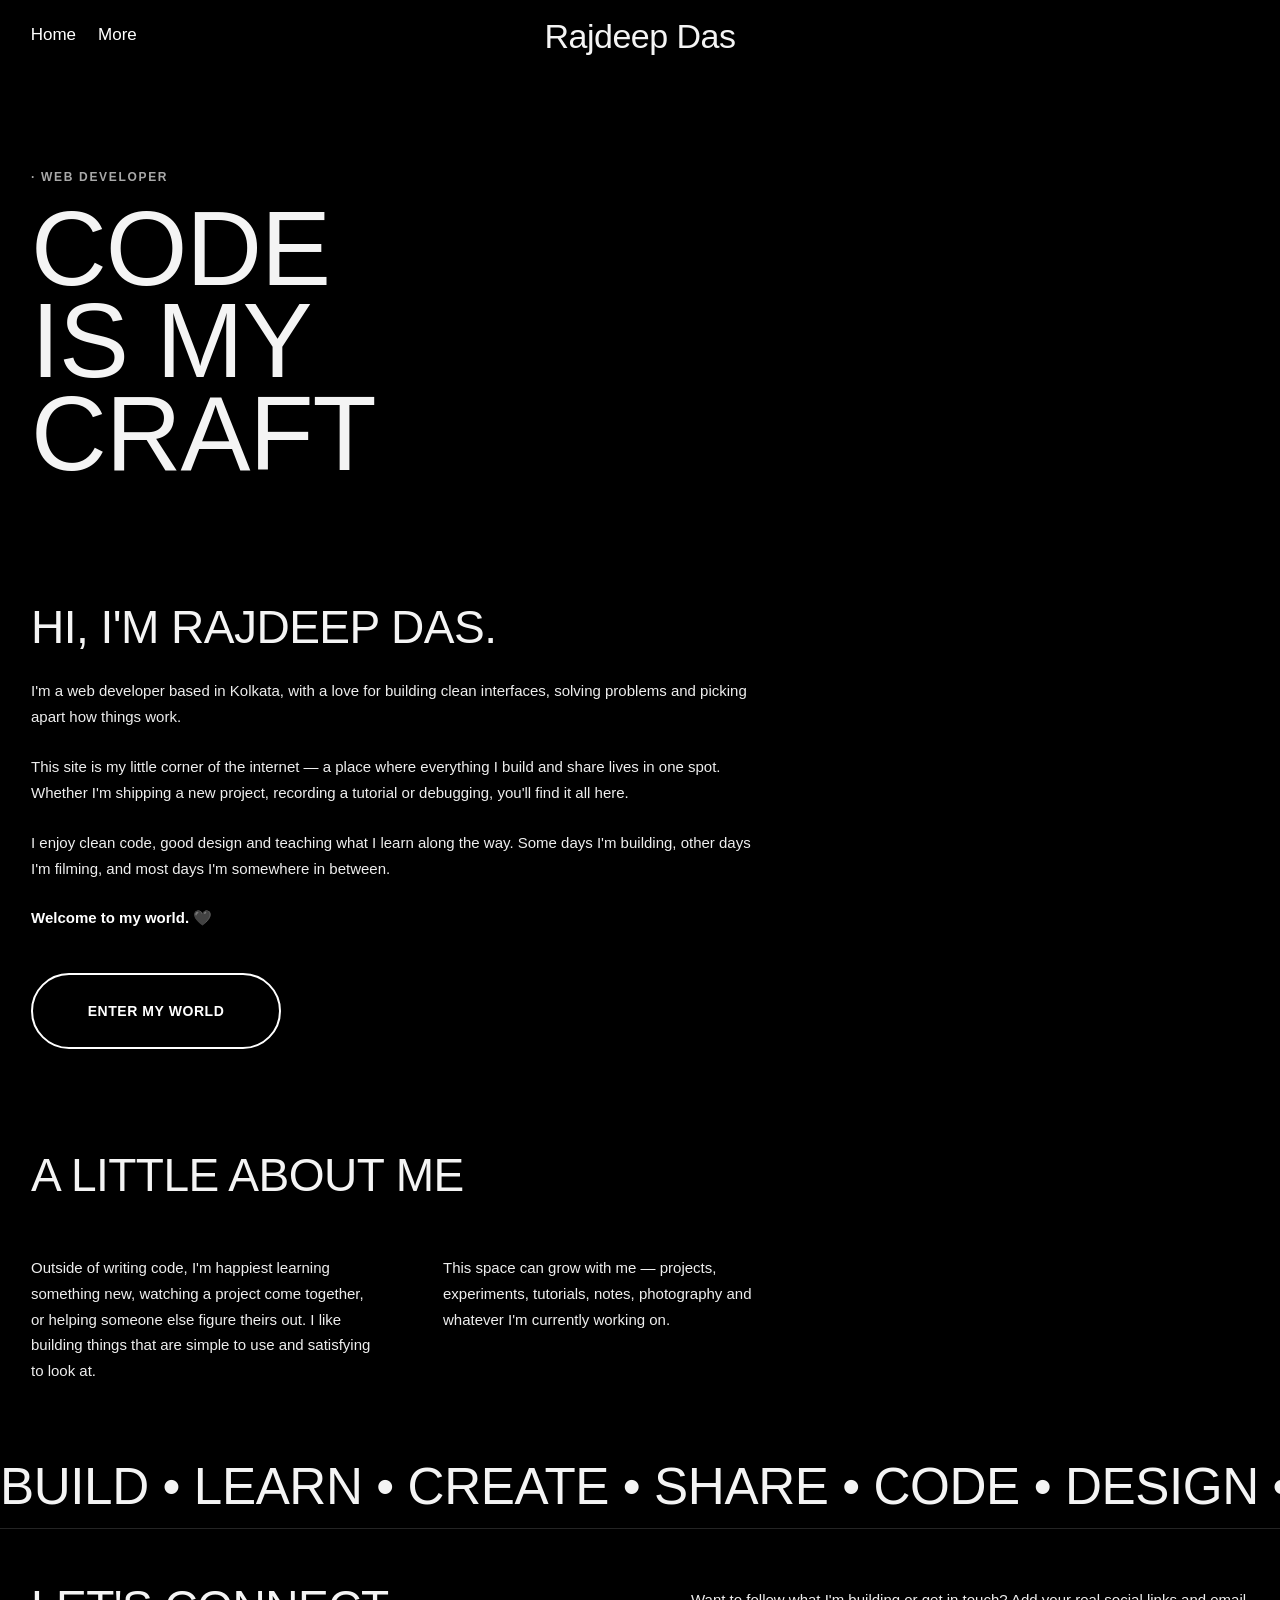
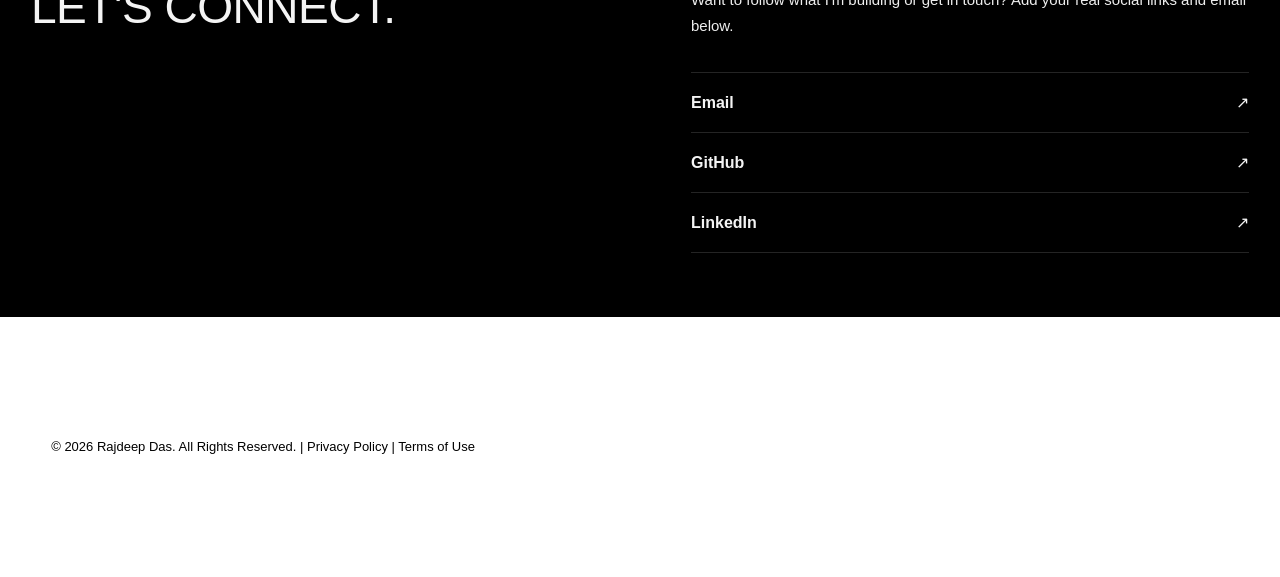
<file: index.html>
<!DOCTYPE html>
<html lang="en">
<head>
  <meta charset="UTF-8">
  <meta name="viewport" content="width=device-width, initial-scale=1.0">
  <meta name="description" content="Rajdeep Das — software engineer and web developer.">
  <title>Rajdeep Das</title>
  <link rel="stylesheet" href="style.css">
</head>
<body>
  <header class="site-header" id="top">
    <nav class="desktop-nav" aria-label="Primary navigation">
      <a class="active" href="#top">Home</a>

      <div class="nav-dropdown">
        <button class="nav-dropdown-trigger" id="about-menu-trigger" type="button"
                aria-expanded="false" aria-controls="about-menu">
          More
        </button>

        <div class="nav-dropdown-menu" id="about-menu" role="menu" aria-label="About navigation">
          <a href="index.html#about" role="menuitem">About</a>
          <a href="connect_with_me.html#top" role="menuitem">Connect with Me</a>
          <a href="contact.html#top" role="menuitem">Contact</a>
          <a href="PrivatePolicy.html#top" role="menuitem">Privacy Policy</a>
          <a href="terms.html#top" role="menuitem">Terms of Use</a>
        </div>
      </div>
    </nav>

    <a class="wordmark" href="#top" aria-label="Rajdeep Das home">Rajdeep Das</a>

    <button class="menu-btn" id="menu-btn" type="button"
            aria-label="Open navigation" aria-expanded="false" aria-controls="mobile-menu">
      <span></span>
      <span></span>
    </button>
  </header>
  
  <nav class="mobile-menu" id="mobile-menu" aria-label="Mobile navigation" aria-hidden="true">
    <div class="mobile-menu-inner">
      <a href="#top" class="mobile-main-link">Home</a>
      <button class="mobile-about-toggle" id="mobile-about-toggle" type="button"
              aria-expanded="false" aria-controls="mobile-about-menu">
        <span>More</span><span class="mobile-arrow" aria-hidden="true">›</span>
      </button>

      <div class="mobile-about-menu" id="mobile-about-menu" aria-hidden="true">
        <button class="mobile-back" id="mobile-back" type="button">
          <span aria-hidden="true">‹</span> Back
        </button>
        <a href="index.html#about">About</a>
        <a href="connect_with_me.html#top">Connect with Me</a>
        <a href="contact.html#top">Contact</a>
        <a href="PrivatePolicy.html#top">Privacy Policy</a>
        <a href="terms.html#top">Terms of Use</a>
      </div>
    </div>
  </nav>

  <main>
    <section class="hero" aria-labelledby="hero-title">
      <div class="hero-copy">
        <p class="eyebrow reveal">· Web developer</p>
        <h1 id="hero-title" class="reveal">Code<br>is my<br>craft</h1>
      </div>
    </section>
  
    <section class="intro section-shell" id="about">
      <div class="intro-copy">
        <h2 class="reveal">Hi, I'm Rajdeep Das.</h2>
        <p class="reveal">I'm a web developer based in Kolkata, with a love for building clean interfaces, solving
          problems and picking apart how things work.</p>
        <p class="reveal">This site is my little corner of the internet — a place where everything I build and share lives
          in one spot. Whether I'm shipping a new project, recording a tutorial or debugging, you'll find it all here.</p>
        <p class="reveal">I enjoy clean code, good design and teaching what I learn along the way. Some days I'm building,
          other days I'm filming, and most days I'm somewhere in between.</p>
        <p class="signoff reveal">Welcome to my world. 🖤</p>
        <a href="connect_with_me.html" class="outline-button reveal">Enter my world</a>
      </div>
    </section>
  
    <section class="about-more section-shell" id="connect">
      <div class="section-heading">
        <h2 class="reveal">A little about me</h2>
      </div>
      <div class="about-grid">
        <p class="reveal">Outside of writing code, I'm happiest learning something new, watching a project come together,
          or helping someone else figure theirs out. I like building things that are simple to use and satisfying to look
          at.</p>
        <p class="reveal">This space can grow with me — projects, experiments, tutorials, notes, photography and whatever
          I'm currently working on.</p>
      </div>
    </section>
  
    <section class="ticker" aria-label="Site message">
      <div class="ticker-track">
        <span>Build • Learn • Create • Share • Code • Design • Build • Learn • Create • Share •</span>
        <span aria-hidden="true">Build • Learn • Create • Share • Code • Design • Build • Learn • Create • Share •</span>
      </div>
    </section>
  
    <section class="connect section-shell" id="contact">
      <div class="section-heading">
        <h2 class="reveal">Let's connect.</h2>
      </div>
      <div class="connect-content">
        <p class="reveal">Want to follow what I'm building or get in touch? Add your real social links and email below.
        </p>
        <div class="link-list">
          <a class="reveal" href="mailto:rajdeepdas2212@gmail.com?subject=Hello%20Rajdeep&body=Hi%20Rajdeep,">
            Email <span>↗</span>
          </a>
          <a class="reveal" href="https://github.com/rajdeepdas2212" target="_blank" rel="noopener noreferrer">
            GitHub <span>↗</span>
          </a>
          <a class="reveal" href="https://www.linkedin.com/in/codewithrajdeep2212/" target="_blank"
            rel="noopener noreferrer">
            LinkedIn <span>↗</span>
          </a>
        </div>
      </div>
    </section>
  </main>

<footer class="site-footer reveal">
  <div class="footer-inner">
    <span>© 2026 Rajdeep Das. All Rights Reserved.</span>
    <span class="separator">|</span>
    <a href="PrivatePolicy.html#top">Privacy Policy</a>
    <span class="separator">|</span>
    <a href="terms.html">Terms of Use</a>
  </div>
</footer>

  <script src="script.js"></script>
</body>
</html>
</file>
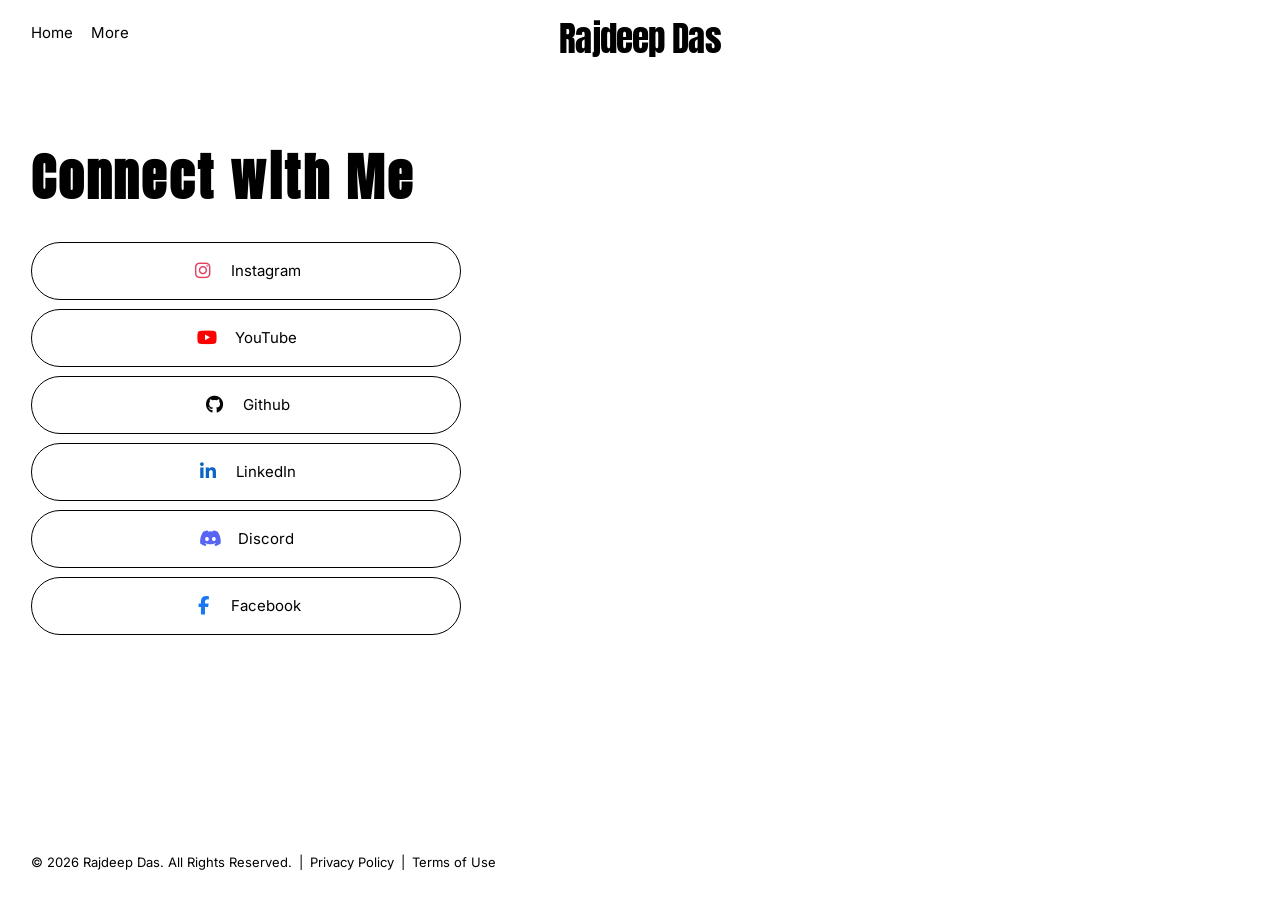
<file: connect_with_me.html>
<!DOCTYPE html>
<html lang="en">

<head>
  <meta charset="UTF-8">
  <meta name="viewport" content="width=device-width, initial-scale=1.0">
  <meta name="description" content="Connect with Rajdeep Das">
  <title>Connect with Me | Rajdeep Das</title>
  <link rel="stylesheet" href="https://cdnjs.cloudflare.com/ajax/libs/font-awesome/6.5.2/css/all.min.css">
  <link rel="stylesheet" href="connect_with_me.css">
</head>

<body>
  <header class="site-header" id="top">
    <a class="site-logo" href="index.html#top" aria-label="Rajdeep Das home">Rajdeep Das</a>

    <nav class="desktop-nav" aria-label="Primary navigation">
      <a href="index.html#top">Home</a>
      <div class="nav-dropdown">
        <button class="nav-dropdown-trigger" id="about-trigger" type="button" aria-expanded="false"
          aria-controls="about-menu">More</button>
        <div class="nav-dropdown-menu" id="about-menu" role="menu" aria-label="About navigation">
          <a href="index.html#about" role="menuitem">About</a>
          <a href="connect_with_me.html#connect-title" role="menuitem">Connect with Me</a>
          <a href="contact.html#top" role="menuitem">Contact</a>
          <a href="PrivatePolicy.html#top" role="menuitem">Privacy Policy</a>
          <a href="terms.html#top" role="menuitem">Terms of Use</a>
        </div>
      </div>
    </nav>
  </header>

  <div class="mobile-menu" id="mobile-menu" aria-hidden="true">
    <div class="mobile-menu-inner">
      <a href="index.html" class="mobile-main-link">Home</a>
      <button class="mobile-about-toggle" id="mobile-about-toggle" type="button" aria-expanded="false"
        aria-controls="mobile-about-menu">
        <span>More</span><span class="mobile-arrow" aria-hidden="true">›</span>
      </button>

      <div class="mobile-about-menu" id="mobile-about-menu" aria-hidden="true">
        <button class="mobile-back" id="mobile-back" type="button"><span aria-hidden="true">‹</span> Back</button>
        <a href="index.html#about">About</a>
        <a href="#top">Connect with Me</a>
        <a href="contact.html#top">Contact</a>
        <a href="PrivatePolicy.html#top">Privacy Policy</a>
        <a href="terms.html#top">Terms of Use</a>
      </div>
    </div>
  </div>

  <!-- Mobile menu toggle stays above the full-screen drawer on every menu level. -->
  <button class="mobile-toggle" id="mobile-toggle" type="button" aria-label="Open navigation" aria-expanded="false"
    aria-controls="mobile-menu">
    <span></span><span></span>
  </button>

  <main class="connect-page">
    <section class="connect-content" aria-labelledby="connect-title">
      <h1 class="connect-title reveal" id="connect-title">Connect with Me</h1>

      <div class="link-list">

        <a class="connect-link reveal" href="https://www.instagram.com/rajdeepdas2212?stkn=MXByOTVkZGlyajBvZQ=="
          target="_blank" rel="noopener noreferrer">
          <i class="fa-brands fa-instagram" aria-hidden="true"></i>
          <span>Instagram</span>
        </a>

        <a class="connect-link reveal" href="https://youtube.com/@codewithrajdeep2212?si=rCpjv9B5c_he6f6_"
          target="_blank" rel="noopener noreferrer">
          <i class="fa-brands fa-youtube" aria-hidden="true"></i>
          <span>YouTube</span>
        </a>

        <a class="connect-link reveal" href="https://github.com/rajdeepdas2212" target="_blank"
          rel="noopener noreferrer">
          <i class="fa-brands fa-github" aria-hidden="true"></i>
          <span>Github</span>
        </a>

        <a class="connect-link reveal" href="https://www.linkedin.com/in/codewithrajdeep2212/" target="_blank"
          rel="noopener noreferrer">
          <i class="fa-brands fa-linkedin-in" aria-hidden="true"></i>
          <span>LinkedIn</span>
        </a>

        <a class="connect-link reveal" href="https://discord.com/users/rajdeepdas2212" target="_blank"
          rel="noopener noreferrer">
          <i class="fa-brands fa-discord" aria-hidden="true"></i>
          <span>Discord</span>
        </a>

        <a class="connect-link reveal" href="https://www.facebook.com/share/1R9guRTfba/" target="_blank"
          rel="noopener noreferrer">
          <i class="fa-brands fa-facebook-f" aria-hidden="true"></i>
          <span>Facebook</span>
        </a>

      </div>
    </section>
  </main>

  <footer class="site-footer reveal">
    <span>© 2026 Rajdeep Das. All Rights Reserved.</span>
    <span class="footer-separator">|</span>
    <a href="PrivatePolicy.html#top">Privacy Policy</a>
    <span class="footer-separator">|</span>
    <a href="terms.html#top">Terms of Use</a>
  </footer>

  <script src="connect_with_me.js"></script>
</body>

</html>
</file>
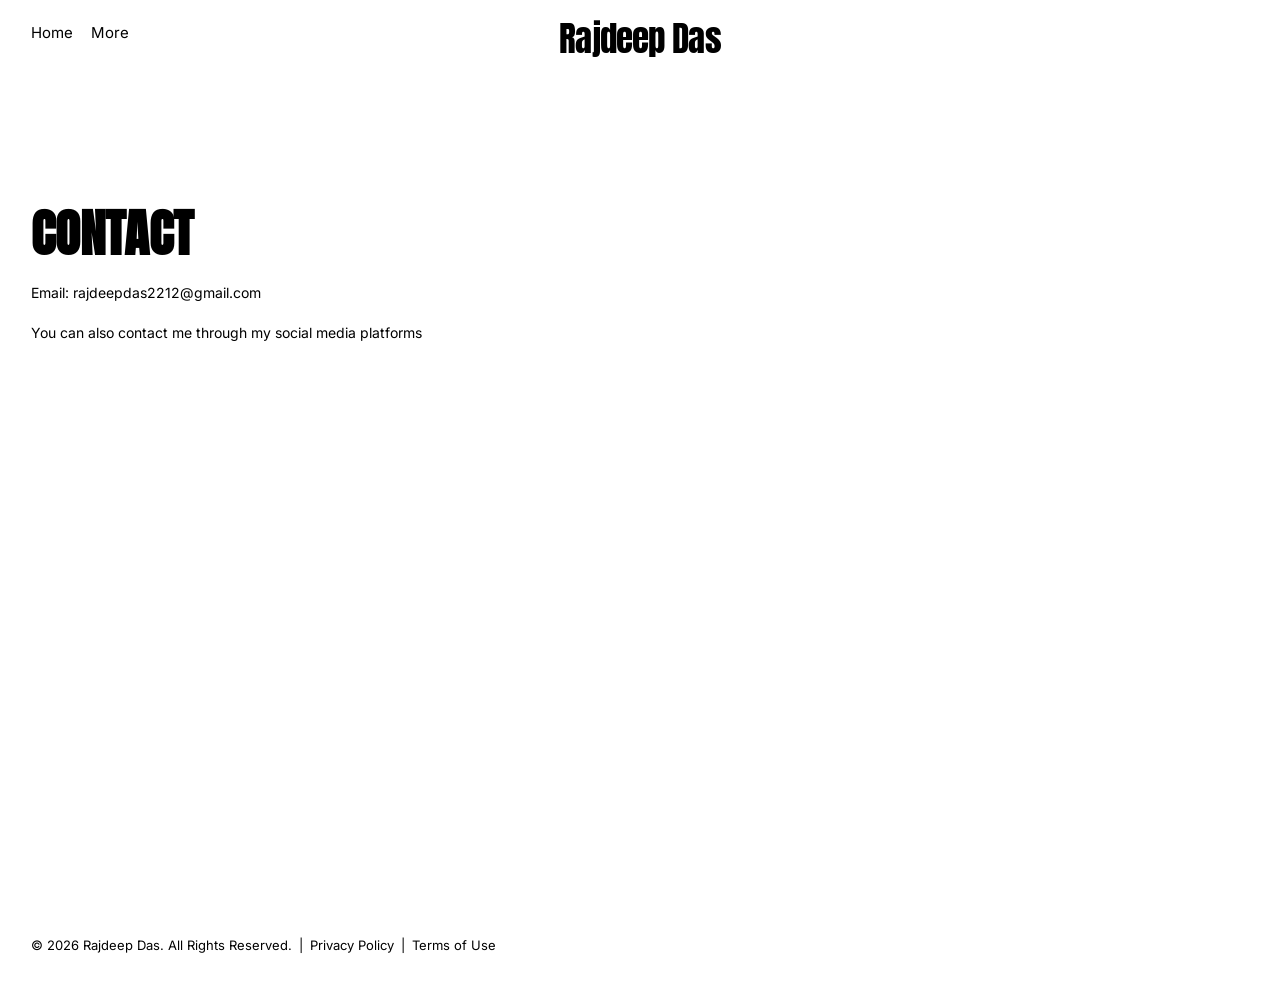
<file: contact.html>
<!DOCTYPE html>
<html lang="en">
<head>
    <meta charset="UTF-8">
    <meta name="viewport" content="width=device-width, initial-scale=1.0">
    <title>Contact | Rajdeep Das</title>
    <link rel="stylesheet" href="contact.css">
</head>
<body>
    <div class="page-shell">

        <header class="site-header" id="top">
            <a class="site-logo" href="index.html" aria-label="Rajdeep Das home">Rajdeep Das</a>

            <nav class="desktop-nav" aria-label="Primary navigation">
                <a href="index.html#top">Home</a>

                <div class="nav-dropdown">
                    <button class="nav-dropdown-trigger" id="about-trigger" type="button"
                        aria-expanded="false" aria-controls="about-menu">More</button>

                    <div class="nav-dropdown-menu" id="about-menu" role="menu" aria-label="About navigation">
                        <a href="index.html#about" role="menuitem">About</a>
                        <a href="connect_with_me.html#top" role="menuitem">Connect with Me</a>
                        <a href="contact.html#top" role="menuitem">Contact</a>
                        <a href="PrivatePolicy.html#top" role="menuitem">Privacy Policy</a>
                        <a href="terms.html#top" role="menuitem">Terms of Use</a>
                    </div>
                </div>
            </nav>
        </header>

        <main class="contact-page" id="top">
            <section class="contact-content" aria-labelledby="contact-title">
                <h1 id="contact-title">CONTACT</h1>
        
                <p>
                    Email:
                    <a class="email-link" href="mailto:rajdeepdas2212@gmail.com">
                        rajdeepdas2212@gmail.com
                    </a>
                </p>
        
                <p>You can also contact me through my social media platforms</p>
            </section>
        
            <footer class="site-footer" aria-label="Footer">
                <div class="footer-inner">
                    <span>© 2026 Rajdeep Das. All Rights Reserved.</span>
                    <span class="footer-separator">|</span>
                    <a href="PrivatePolicy.html#top">Privacy Policy</a>
                    <span class="footer-separator">|</span>
                    <a href="terms.html#top">Terms of Use</a>
                </div>
            </footer>
        </main>

    </div>

    <!-- Mobile navigation: the same button becomes an X when the menu is open. -->
    <div class="mobile-menu" id="mobile-menu" aria-hidden="true">
        <div class="mobile-menu-inner">
            <a href="index.html" class="mobile-main-link">Home</a>

            <button class="mobile-about-toggle" id="mobile-about-toggle" type="button"
                aria-expanded="false" aria-controls="mobile-about-menu">
                <span>More</span>
                <span class="mobile-arrow" aria-hidden="true">›</span>
            </button>

            <div class="mobile-about-menu" id="mobile-about-menu" aria-hidden="true">
                <button class="mobile-back" id="mobile-back" type="button">
                    <span aria-hidden="true">‹</span> Back
                </button>
                <a href="index.html#about">About</a>
                <a href="connect_with_me.html#top">Connect with Me</a>
                <a href="contact.html#top">Contact</a>
                <a href="PrivatePolicy.html#top">Privacy Policy</a>
                <a href="terms.html#top">Terms of Use</a>
            </div>
        </div>
    </div>

    <button class="mobile-toggle" id="mobile-toggle" type="button"
        aria-label="Open navigation" aria-expanded="false" aria-controls="mobile-menu">
        <span></span><span></span>
    </button>

    <script src="contact.js"></script>
</body>

</html>
</file>
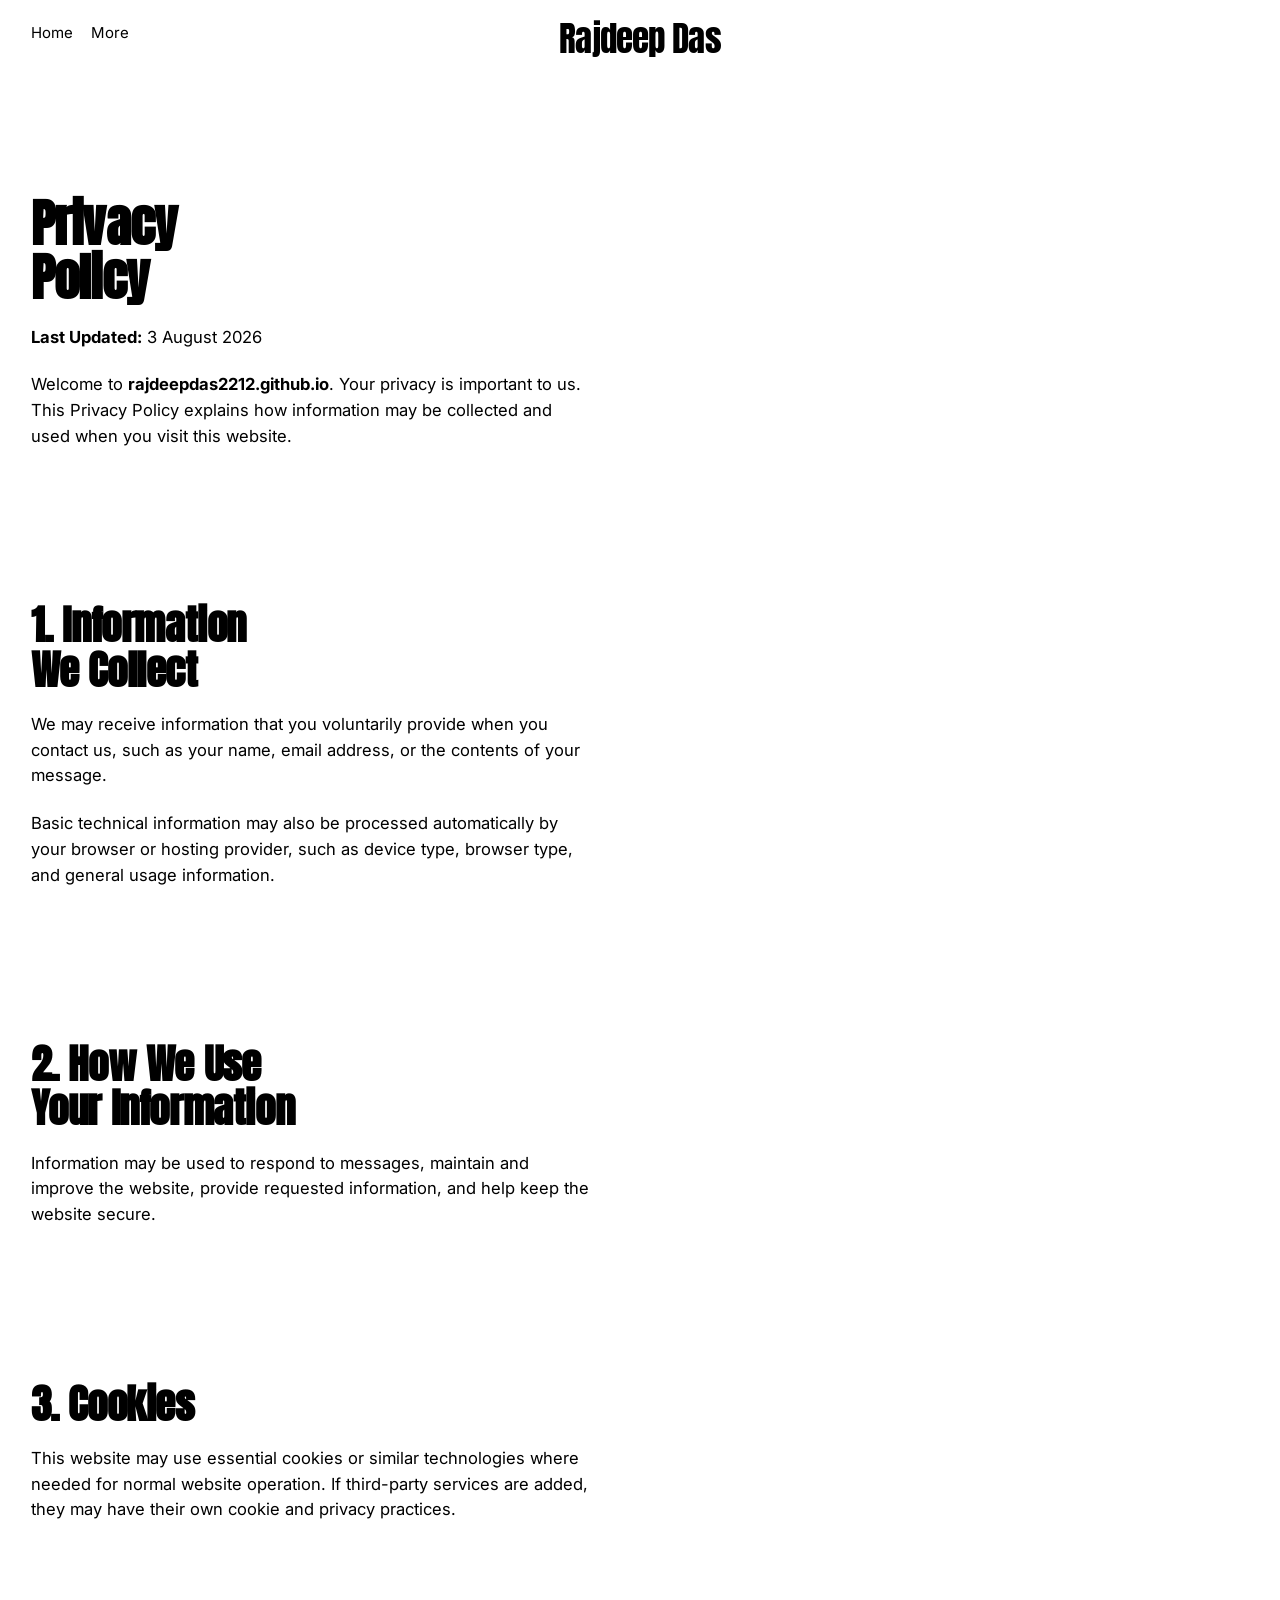
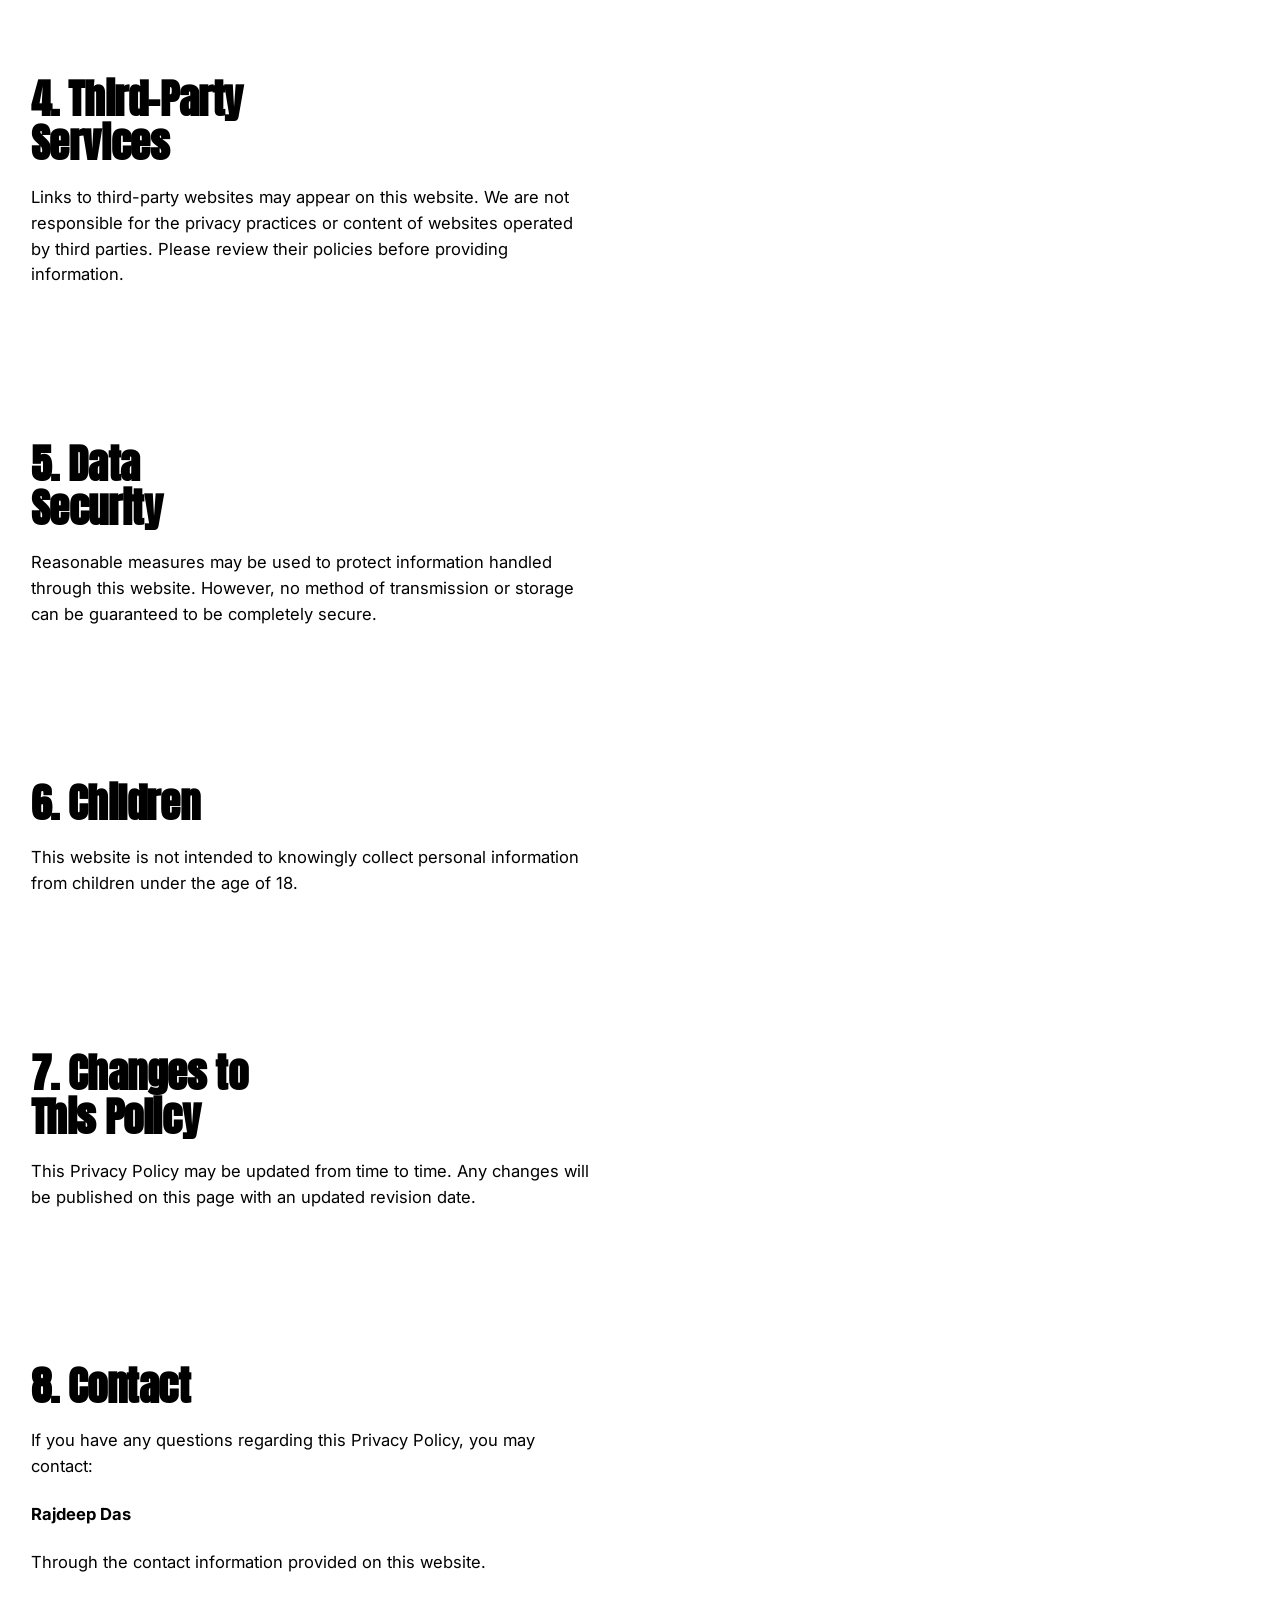
<file: PrivatePolicy.html>
<!DOCTYPE html>
<html lang="en">
<head>
<meta charset="UTF-8">
<meta name="viewport" content="width=device-width, initial-scale=1.0">
<title>Privacy Policy | Rajdeep Das</title>
<link rel="stylesheet" href="PrivatePolicy.css">
</head>
<body>
<div class="page-shell">
<header class="site-header" id="top">
  <nav class="desktop-nav" aria-label="Primary navigation">
    <a href="index.html#top">Home</a>
    <div class="nav-dropdown">
      <button id="about-trigger" class="nav-dropdown-trigger" type="button" aria-expanded="false">More</button>
      <div id="about-menu" class="nav-dropdown-menu">
        <a href="index.html#about" role="menuitem">About</a>
        <a href="connect_with_me.html#top" role="menuitem">Connect with Me</a>
        <a href="contact.html#top" role="menuitem">Contact</a>
        <a href="PrivatePolicy.html#top" role="menuitem">Privacy Policy</a>
        <a href="terms.html#top" role="menuitem">Terms of Use</a>
      </div>
    </div>
  </nav>
  <a class="site-logo" href="index.html#top">Rajdeep Das</a>
</header>

<main class="privacy-content" id="top">
  <section class="policy-intro">
    <h1 class="reveal">Privacy<br>Policy</h1>
    <p class="updated reveal"><strong>Last Updated:</strong> 3 August 2026</p>
    <p class="reveal">Welcome to <a href="https://rajdeepdas2212.github.io/Rajdeep-Das/"
      class="inline-link"><strong>rajdeepdas2212.github.io</strong></a>. Your privacy is important to us. This Privacy Policy explains how information may be collected and used when you visit this website.</p>
  </section>

  <section class="policy-section">
    <h2 class="reveal">1. Information<br>We Collect</h2>
    <p class="reveal">We may receive information that you voluntarily provide when you contact us, such as your name, email address, or the contents of your message.</p>
    <p class="reveal">Basic technical information may also be processed automatically by your browser or hosting provider, such as device type, browser type, and general usage information.</p>
  </section>

  <section class="policy-section">
    <h2 class="reveal">2. How We Use<br>Your Information</h2>
    <p class="reveal">Information may be used to respond to messages, maintain and improve the website, provide requested information, and help keep the website secure.</p>
  </section>

  <section class="policy-section">
    <h2 class="reveal">3. Cookies</h2>
    <p class="reveal">This website may use essential cookies or similar technologies where needed for normal website operation. If third-party services are added, they may have their own cookie and privacy practices.</p>
  </section>

  <section class="policy-section">
    <h2 class="reveal">4. Third-Party<br>Services</h2>
    <p class="reveal">Links to third-party websites may appear on this website. We are not responsible for the privacy practices or content of websites operated by third parties. Please review their policies before providing information.</p>
  </section>

  <section class="policy-section">
    <h2 class="reveal">5. Data<br>Security</h2>
    <p class="reveal">Reasonable measures may be used to protect information handled through this website. However, no method of transmission or storage can be guaranteed to be completely secure.</p>
  </section>

  <section class="policy-section">
    <h2 class="reveal">6. Children</h2>
    <p class="reveal">This website is not intended to knowingly collect personal information from children under the age of 18.</p>
  </section>

  <section class="policy-section">
    <h2 class="reveal">7. Changes to<br>This Policy</h2>
    <p class="reveal">This Privacy Policy may be updated from time to time. Any changes will be published on this page with an updated revision date.</p>
  </section>

  <section class="policy-section">
    <h2 class="reveal">8. Contact</h2>
    <p class="reveal">If you have any questions regarding this Privacy Policy, you may contact:</p>
    <p class="reveal"><strong>Rajdeep Das</strong></p>
    <p class="reveal">Through the contact information provided on this website.</p>
  </section>
</main>

<footer class="site-footer reveal">
  <div class="footer-inner">
    <span>© 2026 Rajdeep Das. All Rights Reserved.</span>
    <span class="separator">|</span>
    <a href="#top">Privacy Policy</a>
    <span class="separator">|</span>
    <a href="terms.html#top">Terms of Use</a>
  </div>
</footer>
</div>

<div class="mobile-menu" id="mobile-menu" aria-hidden="true">
  <div class="mobile-menu-inner">
    <a href="index.html">Home</a>
    <button id="mobile-about-toggle" type="button">More <span>›</span></button>
    <div class="mobile-about-menu" id="mobile-about-menu">
      <button class="mobile-back" id="mobile-back" type="button">‹ Back</button>
      <a href="index.html#about">About</a>
      <a href="connect_with_me.html#top">Connect with Me</a>
      <a href="contact.html#top">Contact</a>
      <a href="PrivatePolicy.html#top">Privacy Policy</a>
      <a href="terms.html#top">Terms of Use</a>
    </div>
  </div>
</div>
<button class="mobile-toggle" id="mobile-toggle" type="button" aria-label="Open navigation" aria-expanded="false"><span></span><span></span></button>
<script src="PrivatePolicy.js"></script>
</body>
</html>
</file>
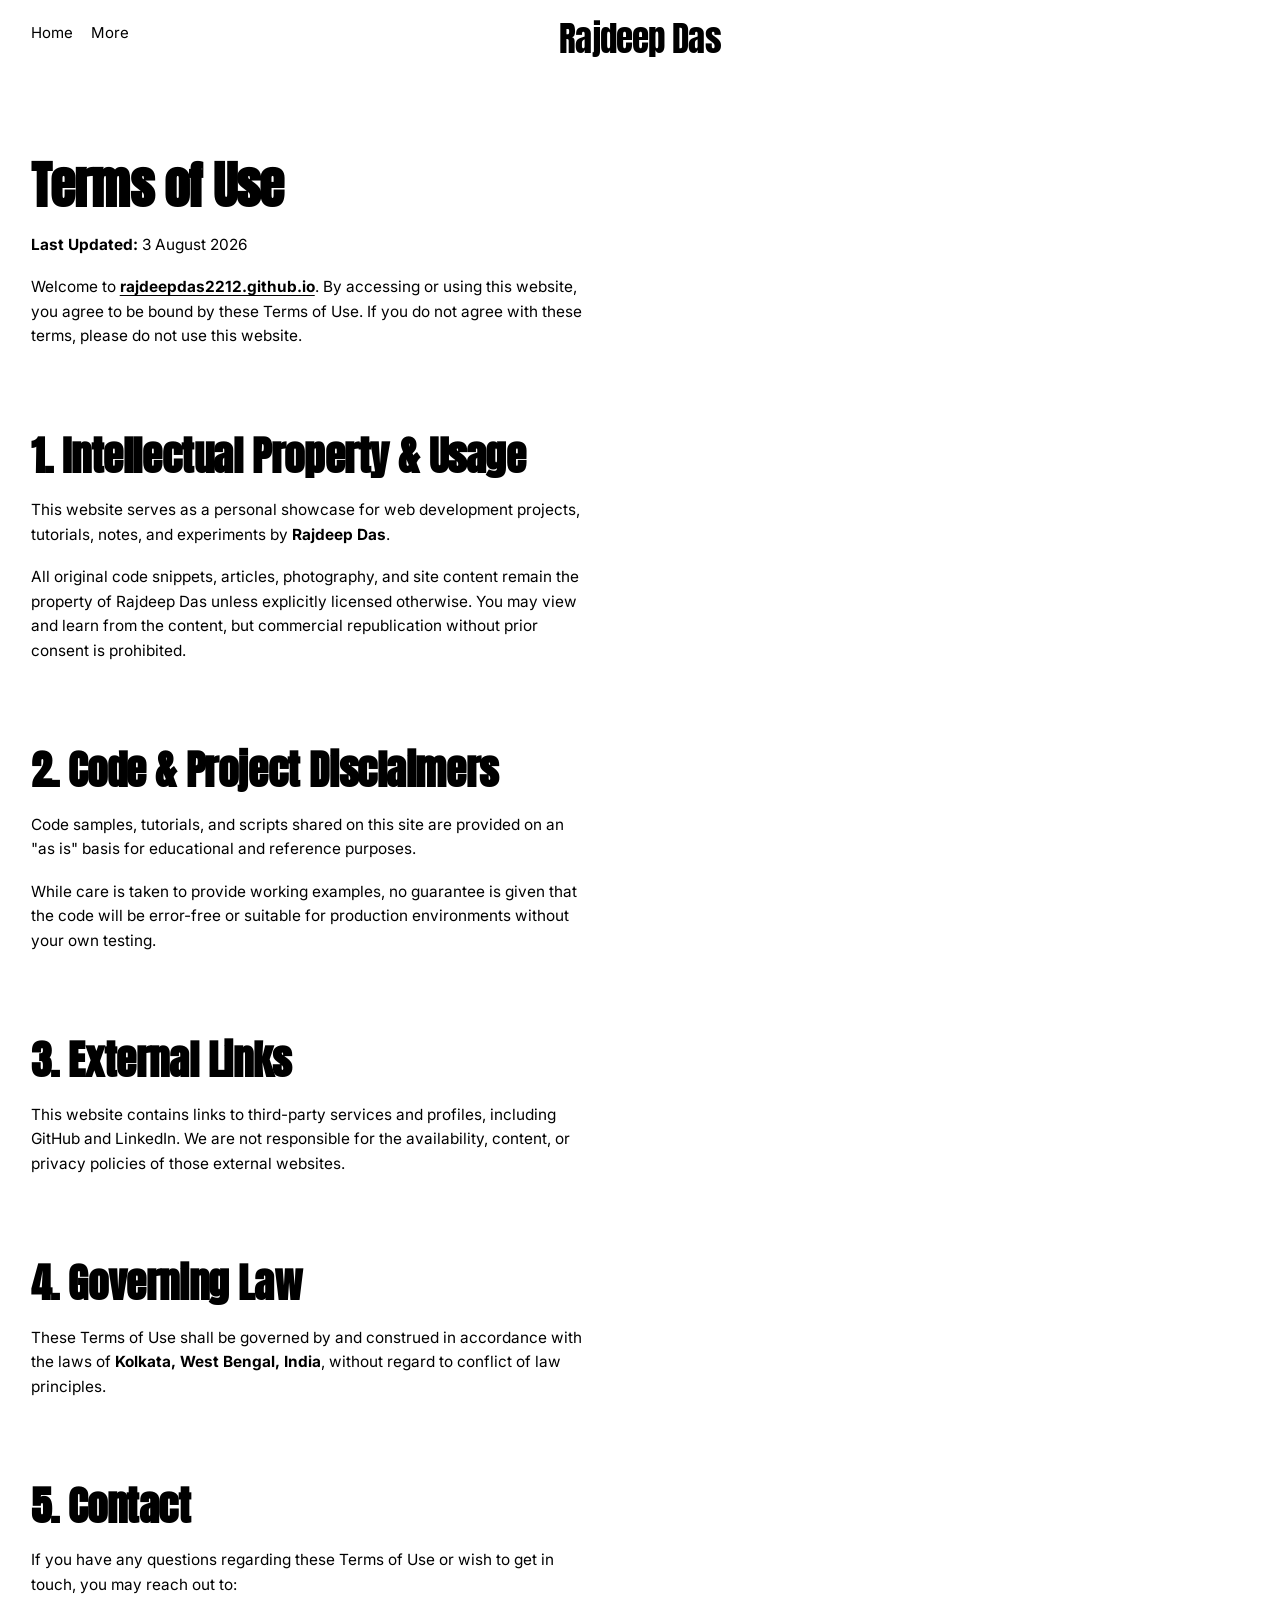
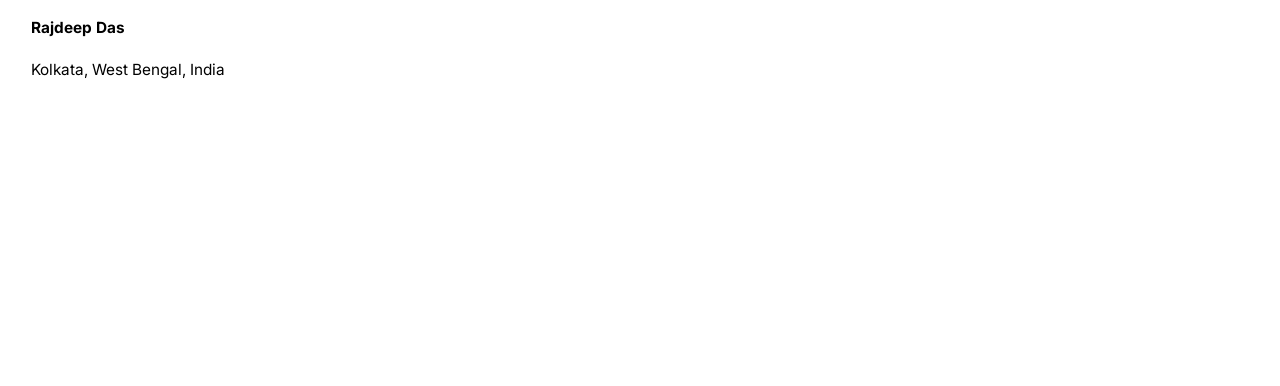
<file: terms.html>
<!DOCTYPE html>
<html lang="en">

<head>
    <meta charset="UTF-8">
    <meta name="viewport" content="width=device-width, initial-scale=1.0">
    <title>Terms of Use | Rajdeep Das</title>
    <link rel="stylesheet" href="terms.css">
</head>

<body>
    <div class="page-shell">
        <header class="site-header" id="top">
            <nav class="desktop-nav" aria-label="Primary navigation">
                <a href="index.html#top">Home</a>
                <div class="nav-dropdown">
                    <button id="about-trigger" class="nav-dropdown-trigger" type="button"
                        aria-expanded="false">More</button>
                    <div id="about-menu" class="nav-dropdown-menu">
                        <a href="index.html#about" role="menuitem">About</a>
                        <a href="connect_with_me.html#top" role="menuitem">Connect with Me</a>
                        <a href="contact.html#top" role="menuitem">Contact</a>
                        <a href="PrivatePolicy.html#top" role="menuitem">Privacy Policy</a>
                        <a href="terms.html#top" role="menuitem">Terms of Use</a>
                    </div>
                </div>
            </nav>
            <a class="site-logo" href="index.html#top">Rajdeep Das</a>
        </header>

        <main class="terms-content" id="top">
            <section class="policy-intro">
                <h1 class="reveal">Terms of Use</h1>
                <p class="updated reveal"><strong>Last Updated:</strong> 3 August 2026</p>
                <p class="reveal">Welcome to <a href="https://rajdeepdas2212.github.io/Rajdeep-Das/"
                        class="inline-link"><strong>rajdeepdas2212.github.io</strong></a>. By accessing or using this website, you
                    agree to be bound by these Terms of Use. If you do not agree with these terms, please do not use
                    this website.</p>
            </section>

            <section class="policy-section">
                <h2 class="reveal">1. Intellectual Property & Usage</h2>
                <p class="reveal">This website serves as a personal showcase for web development projects, tutorials,
                    notes, and experiments by <strong>Rajdeep Das</strong>.</p>
                <p class="reveal">All original code snippets, articles, photography, and site content remain the
                    property of Rajdeep Das unless explicitly licensed otherwise. You may view and learn from the
                    content, but commercial republication without prior consent is prohibited.</p>
            </section>

            <section class="policy-section">
                <h2 class="reveal">2. Code & Project Disclaimers</h2>
                <p class="reveal">Code samples, tutorials, and scripts shared on this site are provided on an "as is"
                    basis for educational and reference purposes.</p>
                <p class="reveal">While care is taken to provide working examples, no guarantee is given that the code
                    will be error-free or suitable for production environments without your own testing.</p>
            </section>

            <section class="policy-section">
                <h2 class="reveal">3. External Links</h2>
                <p class="reveal">This website contains links to third-party services and profiles, including GitHub and
                    LinkedIn. We are not responsible for the availability, content, or privacy policies of those
                    external websites.</p>
            </section>

            <section class="policy-section">
                <h2 class="reveal">4. Governing Law</h2>
                <p class="reveal">These Terms of Use shall be governed by and construed in accordance with the laws of
                    <strong>Kolkata, West Bengal, India</strong>, without regard to conflict of law principles.</p>
            </section>

            <section class="policy-section">
                <h2 class="reveal">5. Contact</h2>
                <p class="reveal">If you have any questions regarding these Terms of Use or wish to get in touch, you
                    may reach out to:</p>
                <p class="reveal"><strong>Rajdeep Das</strong></p>
                <p class="reveal">Kolkata, West Bengal, India</p>
            </section>
        </main>

        <footer class="site-footer reveal">
            <div class="footer-inner">
                <span>© 2026 Rajdeep Das. All Rights Reserved.</span>
                <span class="separator">|</span>
                <a href="PrivatePolicy.html#top">Privacy Policy</a>
                <span class="separator">|</span>
                <a href="#top">Terms of Use</a>
            </div>
        </footer>
    </div>

    <div class="mobile-menu" id="mobile-menu" aria-hidden="true">
        <div class="mobile-menu-inner">
            <a href="index.html">Home</a>
            <button id="mobile-about-toggle" type="button">More <span>›</span></button>
            <div class="mobile-about-menu" id="mobile-about-menu">
                <button class="mobile-back" id="mobile-back" type="button">‹ Back</button>
                <a href="index.html#about">About</a>
                <a href="connect_with_me.html#top">Connect with Me</a>
                <a href="contact.html#top">Contact</a>
                <a href="PrivatePolicy.html#top">Privacy Policy</a>
                <a href="terms.html#top">Terms of Use</a>
            </div>
        </div>
    </div>
    <button class="mobile-toggle" id="mobile-toggle" type="button" aria-label="Open navigation"
        aria-expanded="false"><span></span><span></span></button>
    <script src="terms.js"></script>
</body>

</html>
</file>
<file: style.css>
/* Rajdeep Das — typography/layout pass based on the supplied sample reference. */

@font-face {
  font-family: "Anton";
  font-style: normal;
  font-weight: 400;
  font-display: swap;
  src: url("https://file.squarespace-cdn.com/content/v2/namespaces/fonts/libraries/sqsp/assets/c8e5d1ad-81b6-48b9-a934-7d681ff1bd5d/latin.woff2") format("woff2");
}

@font-face {
  font-family: "Inter";
  font-style: normal;
  font-weight: 400;
  font-display: swap;
  src: url("https://file.squarespace-cdn.com/content/v2/namespaces/fonts/libraries/sqsp/assets/ac496057-4c9f-4e6b-ae6d-795906fe1a84/latin.woff2") format("woff2");
}

@font-face {
  font-family: "Inter";
  font-style: normal;
  font-weight: 700;
  font-display: swap;
  src: url("https://file.squarespace-cdn.com/content/v2/namespaces/fonts/libraries/sqsp/assets/b649195f-d7be-4a83-88d7-87c74c1f1590/latin.woff2") format("woff2");
}

:root {
  --black: #000;
  --white: #fff;
  --text: #f4f4f4;
  --muted: #a9a9a9;
  --line: #242424;
  --max-width: 1440px;
  --gutter: clamp(18px, 2.4vw, 38px);
  --display: "Anton", Impact, "Arial Narrow Bold", sans-serif;
  --body: "Inter", Arial, sans-serif;
}

* {
  box-sizing: border-box;
}

html {
  scroll-behavior: smooth;
  background: var(--black);
}

body {
  margin: 0;
  min-width: 320px;
  overflow-x: hidden;
  background: var(--black);
  color: var(--text);
  font-family: var(--body);
  font-synthesis: none;
  -webkit-font-smoothing: antialiased;
  text-rendering: optimizeLegibility;
}

body.menu-open {
  overflow: hidden;
}

a {
  color: inherit;
  text-decoration: none;
}

button {
  font: inherit;
}

.site-header {
  position: relative;
  z-index: 50;
  width: 100%;
  min-height: 82px;
  padding: 22px var(--gutter) 14px;
  display: grid;
  grid-template-columns: 1fr auto 1fr;
  align-items: start;
  background: var(--black);
}

.wordmark {
  grid-column: 2;
  grid-row: 1;
  font-family: var(--display);
  font-size: clamp(34px, 2.65vw, 46px);
  font-weight: 400;
  line-height: .84;
  letter-spacing: -.015em;
  text-align: center;
  white-space: nowrap;
}

.desktop-nav {
  grid-column: 1;
  grid-row: 1;
  display: flex;
  align-items: center;
  gap: 18px;
  padding-top: 2px;
  font-size: 15px;
  line-height: 1;
}

.desktop-nav a {
  position: relative;
  padding-bottom: 7px;
}

.desktop-nav a::after {
  content: "";
  position: absolute;
  left: 0;
  right: 100%;
  bottom: 0;
  height: 1px;
  background: currentColor;
  transition: right .25s ease;
}

.desktop-nav a:hover::after,
.desktop-nav a.active::after {
  right: 0;
}

.menu-btn,
.mobile-menu {
  display: none;
}

.hero {
  width: min(100%, var(--max-width));
  min-height: clamp(420px, 55vh, 560px);
  margin: 0 auto;
  padding: clamp(60px, 6vw, 88px) var(--gutter) clamp(55px, 6vw, 86px);
  display: flex;
  align-items: center;
}

.hero-copy {
  width: min(100%, 780px);
  transform: translateY(-2%);
}

.eyebrow,
.section-label {
  margin: 0 0 18px;
  color: var(--muted);
  font-size: 12px;
  line-height: 1.2;
  font-weight: 700;
  letter-spacing: .14em;
  text-transform: uppercase;
}

.eyebrow {
  display: inline-flex;
  align-items: baseline;
  gap: 0;
}

.hero h1 {
  margin: 0;
  max-width: 8ch;
  font-family: var(--display);
  font-size: clamp(68px, 8.2vw, 122px);
  font-weight: 400;
  line-height: .88;
  letter-spacing: -.01em;
  text-transform: uppercase;
  white-space: normal;
  overflow-wrap: normal;
}

.section-shell {
  width: min(100%, var(--max-width));
  margin-inline: auto;
  padding-inline: var(--gutter);
}

.intro {
  padding-top: 30px;
  padding-bottom: 48px;
}

.intro-copy {
  width: min(100%, 760px);
}

.intro h2,
.about-more h2,
.skills h2,
.connect h2 {
  margin: 0 0 30px;
  font-family: var(--display);
  font-size: clamp(38px, 3.6vw, 56px);
  font-weight: 400;
  line-height: .9;
  letter-spacing: -.012em;
  text-transform: uppercase;
}

.intro p,
.about-grid p,
.connect-content > p {
  max-width: 720px;
  margin: 0 0 24px;
  color: #eeeeee;
  font-size: clamp(15px, 1.15vw, 18px);
  line-height: 1.72;
}

.signoff {
  color: var(--white) !important;
  font-weight: 700;
}

.outline-button {
  display: inline-flex;
  align-items: center;
  justify-content: center;
  min-width: 250px;
  min-height: 76px;
  margin-top: 18px;
  padding: 16px 30px;
  border: 2px solid var(--white);
  border-radius: 999px;
  font-size: 14px;
  line-height: 1;
  font-weight: 600;
  letter-spacing: .04em;
  text-transform: uppercase;
  transition: background .25s ease, color .25s ease, transform .25s ease;
}

.outline-button:hover {
  background: var(--white);
  color: var(--black);
  transform: translateY(-2px);
}

.ticker {
  width: 100%;
  overflow: hidden;
  padding: 16px 0 18px;
  border: 0;
  background: transparent;
  white-space: nowrap;
}

.ticker-track {
  display: flex;
  width: max-content;
  animation: marquee 25s linear infinite;
}

.ticker span {
  padding-right: 28px;
  font-family: var(--display);
  font-size: clamp(34px, 4vw, 58px);
  font-weight: 400;
  line-height: .9;
  letter-spacing: -.008em;
  text-transform: uppercase;
}

@keyframes marquee {
  to {
    transform: translateX(-50%);
  }
}

.about-more,
.connect {
  padding-top: 58px;
  padding-bottom: 64px;
}

.about-more {
  display: grid;
  grid-template-columns: 1fr;
  gap: 28px;
}

.about-grid {
  display: grid;
  grid-template-columns: 1fr 1fr;
  gap: clamp(30px, 5vw, 70px);
  align-self: start;
  max-width: 760px;
}

.about-grid p {
  margin: 0;
}





.connect {
  display: grid;
  grid-template-columns: minmax(280px, .9fr) minmax(0, 1.1fr);
  gap: clamp(40px, 8vw, 120px);
  border-top: 1px solid var(--line);
}

.connect-content {
  align-self: start;
}

.link-list {
  display: grid;
  margin-top: 34px;
  border-top: 1px solid var(--line);
}

.link-list a {
  display: flex;
  align-items: center;
  justify-content: space-between;
  gap: 20px;
  padding: 20px 0;
  border-bottom: 1px solid var(--line);
  font-size: 16px;
  font-weight: 600;
  transition: padding .2s ease;
}

.link-list a:hover {
  padding-inline: 10px;
}

/* Base Footer Style */
.site-footer {
  min-height: auto;
  padding: 20px 4vw;
  display: flex;
  align-items: center;
  justify-content: flex-start;
  background: var(--white, #ffffff);
  color: var(--black, #000000);
  font-size: 13px;
  line-height: 1.4;
  overflow-x: auto;
}

/* Tablet */

.desktop-nav {
  grid-column: 1;
  grid-row: 1;
  display: flex;
  align-items: center;
  gap: 22px;
  padding-top: 3px;
  font-size: 17px;
  line-height: 1.2;
}

.desktop-nav>a,
.nav-dropdown-trigger {
  position: relative;
  border: 0;
  padding: 0;
  color: #fff;
  background: transparent;
  font: inherit;
  cursor: pointer;
  text-decoration: none;
}

.desktop-nav>a::after,
.nav-dropdown-trigger::after {
  display: none !important;
}

.nav-dropdown {
  position: relative;
}

.nav-dropdown-menu {
  position: absolute;
  top: calc(100% + 1px);
  left: -1px;
  width: max-content;
  min-width: 226px;
  padding: 16px 20px 17px;
  display: grid;
  gap: 13px;
  background: #000;
  border: 1px solid #333;
  opacity: 0;
  visibility: hidden;
  pointer-events: none;
  transform: translateY(-4px);
  transition: opacity .16s ease, transform .16s ease, visibility .16s ease;
}

.nav-dropdown:hover .nav-dropdown-menu,
.nav-dropdown:focus-within .nav-dropdown-menu,
.nav-dropdown-menu.is-open {
  opacity: 1;
  visibility: visible;
  pointer-events: auto;
  transform: translateY(0);
}

.nav-dropdown-menu a {
  position: relative;
  display: table;
  width: fit-content;
  font-size: 16px;
  line-height: 1.25;
  text-decoration: none !important;
  background: transparent !important;
}

.nav-dropdown-menu a::after {
  content: "";
  position: absolute;
  left: 0;
  bottom: -3px;
  width: 100%;
  height: 1px;
  background: currentColor;
  transform: scaleX(0);
  transform-origin: left center;
  transition: transform .2s ease;
}

.nav-dropdown-menu a:hover::after,
.nav-dropdown-menu a:focus-visible::after {
  transform: scaleX(1);
}

@media (max-width: 900px) {
  .site-header {
    min-height: 92px;
    padding-top: 27px;
  }

  .desktop-nav {
    display: none;
  }

  .menu-btn {
    grid-column: 3;
    grid-row: 1;
    display: grid;
    gap: 8px;
    justify-self: end;
    width: 48px;
    padding: 10px 0;
    border: 0;
    background: transparent;
    cursor: pointer;
  }

  .menu-btn span {
    display: block;
    width: 42px;
    height: 2px;
    margin-left: auto;
    background: var(--white);
    transition: transform .25s ease;
  }

  .menu-btn.is-open span:first-child {
    transform: translateY(5px) rotate(45deg);
  }

  .menu-btn.is-open span:last-child {
    transform: translateY(-5px) rotate(-45deg);
  }

  .mobile-menu {
    position: fixed;
    inset: 92px 0 auto 0;
    z-index: 25;
    display: grid;
    max-height: 0;
    overflow: hidden;
    background: #050505;
    transition: max-height .3s ease;
  }

  .mobile-menu.open {
    max-height: 430px;
    border-bottom: 1px solid var(--line);
  }

  .mobile-menu a {
    padding: 19px var(--gutter);
    border-top: 1px solid var(--line);
    font-size: 17px;
  }

  .hero {
    min-height: 500px;
    padding-top: 62px;
    padding-bottom: 64px;
  }

  .hero h1 {
    font-size: clamp(62px, 13vw, 108px);
  }

  .about-more,
  .connect {
    grid-template-columns: 1fr;
    gap: 45px;
  }

  .about-grid {
    grid-template-columns: 1fr 1fr;
  }

  .skills-grid {
    grid-template-columns: repeat(2, 1fr);
  }
}

/* Phone */
@media (max-width: 600px) {
  .site-header {
    min-height: 82px;
    padding: 23px var(--gutter) 21px;
  }

  .wordmark {
    font-size: 34px;
    line-height: .86;
  }

  .menu-btn {
    width: 40px;
  }

  .menu-btn span {
    width: 34px;
  }

  .mobile-menu {
    inset: 82px 0 auto 0;
  }

  .mobile-menu a {
    padding: 18px var(--gutter);
    font-size: 16px;
  }

  .hero {
    min-height: auto;
    padding-top: 54px;
    padding-bottom: 52px;
    align-items: flex-start;
  }

  .hero-copy {
    width: 100%;
    transform: none;
  }

  .eyebrow {
    margin-bottom: 16px;
    font-size: 9px;
  }

  .hero h1 {
    max-width: 7ch;
    font-size: clamp(54px, 15.5vw, 88px);
    line-height: .9;
    letter-spacing: -.005em;
  }

  .intro,
  .about-more,
  .connect {
    padding-top: 48px;
    padding-bottom: 52px;
  }

  .intro-copy,
  .connect-content {
    width: 100%;
  }

  .intro h2,
  .about-more h2,
  .skills h2,
  .connect h2 {
    margin-bottom: 25px;
    font-size: clamp(36px, 10.5vw, 49px);
    line-height: .9;
  }

  .intro p,
  .about-grid p,
  .connect-content > p {
    font-size: 15px;
    line-height: 1.7;
  }

  .outline-button {
    width: 100%;
    min-height: 68px;
    margin-top: 14px;
    font-size: 15px;
  }

  .ticker {
    padding: 12px 0 14px;
    border: 0;
    background: transparent;
  }

  .ticker span {
    font-size: 34px;
    padding-right: 24px;
  }

  .about-more,
  .connect {
    gap: 28px;
  }

  .about-grid {
    grid-template-columns: 1fr;
    gap: 25px;
  }

  .section-label {
    margin-bottom: 14px;
    font-size: 10px;
  }

  .skills-grid {
    grid-template-columns: 1fr;
  }

  .skill-item {
    min-height: 86px;
    padding: 22px;
    font-size: 16px;
  }

  .link-list {
    margin-top: 25px;
  }

  .link-list a {
    padding: 18px 0;
    font-size: 15px;
  }

}

@media (prefers-reduced-motion: reduce) {
  html {
    scroll-behavior: auto;
  }

  *,
  *::before,
  *::after {
    animation-duration: .01ms !important;
    animation-iteration-count: 1 !important;
    transition-duration: .01ms !important;
  }
}


/* Final section alignment / spacing pass */
.intro-copy,
.about-more .section-heading,
.about-more .about-grid {
  margin-left: 0;
}

.about-more .section-heading {
  width: min(100%, 760px);
}

.about-more .section-label {
  text-align: left;
}

.ticker {
  margin: 0;
  border: 0;
  background: transparent;
}

.connect {
  grid-template-columns: 1fr 1fr;
  gap: clamp(40px, 8vw, 120px);
}

/* Taller footer */
.site-footer {
  min-height: 260px;
  padding-top: 72px;
  padding-bottom: 72px;
}

/* Tablet Media Query */
@media (max-width: 900px) {
  .intro {
    padding-top: 30px;
    padding-bottom: 44px;
  }

  .about-more,
  .connect {
    padding-top: 52px;
    padding-bottom: 58px;
  }

  .about-more {
    grid-template-columns: 1fr;
  }

  .about-more .section-heading,
  .about-more .about-grid {
    width: 100%;
    max-width: 760px;
  }

  .connect {
    grid-template-columns: 1fr;
    gap: 36px;
  }
}

/* Mobile Phone Media Query */
@media (max-width: 600px) {
  .intro {
    padding-top: 28px;
    padding-bottom: 38px;
  }

  .about-more,
  .connect {
    padding-top: 42px;
    padding-bottom: 48px;
  }

  .about-more .section-heading {
    width: 100%;
  }

}

@media (max-width: 900px) {
  .nav-dropdown {
    display: none;
  }
}

/* Final navigation alignment */
.desktop-nav {
  align-items: flex-start;
}

.nav-dropdown {
  align-self: flex-start;
  padding-bottom: 0;
}

.nav-dropdown-trigger {
  display: block;
  margin: 0;
}

@media (max-width: 900px) {
  .mobile-menu {
    padding: 0;
  }

  .mobile-menu .nav-dropdown-menu {
    position: static;
    display: grid;
    min-width: 0;
    width: 100%;
    padding: 0;
    border: 0;
    box-shadow: none;
    opacity: 1;
    visibility: visible;
    transform: none;
    background: #050505;
  }

  .mobile-menu .nav-dropdown-menu a {
    display: block;
    padding: 19px var(--gutter);
    border-top: 1px solid var(--line);
    font-size: 17px;
  }
}


/* =========================================================
   Mobile navigation — same full-screen sliding effect as the
   Connect page, adapted to the black Index page.
   ========================================================= */
@media (max-width: 900px) {
  .site-header {
    position: relative;
    z-index: 100;
  }

  .menu-btn {
    position: fixed;
    top: 27px;
    right: var(--gutter);
    z-index: 101;
    display: flex;
    width: 42px;
    height: 30px;
    margin: 0;
    padding: 4px 0;
    border: 0;
    background: transparent;
    flex-direction: column;
    justify-content: space-between;
    align-items: flex-end;
    cursor: pointer;
  }

  .menu-btn span {
    display: block;
    width: 42px;
    height: 2px;
    margin: 0;
    background: var(--white);
    transform-origin: center;
    transition: transform .25s ease, opacity .2s ease;
  }

  /* Two animated bars become a normal X — never a chevron. */
  .menu-btn.is-open span:first-child {
    transform: translateY(10px) rotate(45deg);
  }

  .menu-btn.is-open span:last-child {
    transform: translateY(-10px) rotate(-45deg);
  }

  /* Full-screen drawer: black version of the Connect-page effect. */
  .mobile-menu {
    position: fixed;
    inset: 0;
    z-index: 60;
    display: block;
    width: 100%;
    height: 100dvh;
    max-height: none;
    padding: 0;
    overflow: hidden;
    background: var(--black);
    visibility: hidden;
    pointer-events: none;
    transform: translateX(-100%);
    transition:
      transform .32s cubic-bezier(.22,.61,.36,1),
      visibility 0s linear .32s;
  }

  .mobile-menu.open {
    max-height: none;
    border: 0;
    visibility: visible;
    pointer-events: auto;
    transform: translateX(0);
    transition:
      transform .32s cubic-bezier(.22,.61,.36,1),
      visibility 0s;
  }

  .mobile-menu-inner {
    position: relative;
    min-height: 100%;
    height: 100%;
    padding: 150px var(--gutter) 60px;
    display: flex;
    flex-direction: column;
    align-items: flex-start;
    overflow: hidden;
    background: var(--black);
  }

  .mobile-main-link,
  .mobile-about-toggle {
    color: var(--white);
    font-family: var(--body);
    font-size: clamp(30px, 6.5vw, 48px);
    font-weight: 400;
    line-height: 1.05;
    letter-spacing: -.015em;
  }

  .mobile-main-link {
    display: block;
  }

  a.mobile-main-link {
    color: var(--white);
    font-family: var(--body);
    font-size: clamp(30px, 6.5vw, 48px);
    font-weight: 400;
    line-height: 1.05;
    letter-spacing: -.015em;
}

  .mobile-about-toggle {
    width: auto;
    margin-top: 22px;
    padding: 0;
    display: flex;
    align-items: center;
    gap: 14px;
    border: 0;
    background: transparent;
    cursor: pointer;
    font: inherit;
  }

  .mobile-arrow {
    font-size: 1em;
    font-weight: 300;
    line-height: 1;
  }

  /* About sub-panel slides in from the right, like the reference menu. */
  .mobile-about-menu {
    position: absolute;
    inset: 0;
    padding: 150px var(--gutter) 60px;
    display: flex;
    flex-direction: column;
    align-items: flex-start;
    gap: 24px;
    background: var(--black);
    color: var(--white);
    transform: translateX(100%);
    transition: transform .30s cubic-bezier(.22,.61,.36,1);
    pointer-events: none;
  }

  .mobile-about-menu.is-open {
    transform: translateX(0);
    pointer-events: auto;
  }

  .mobile-back {
    margin: 0 0 26px;
    padding: 0;
    border: 0;
    background: transparent;
    color: #8f8f8f;
    font: inherit;
    font-size: clamp(28px, 6vw, 44px);
    line-height: 1;
    cursor: pointer;
    display: flex;
    align-items: center;
    gap: 7px;
  }

  .mobile-about-menu a {
    color: var(--white);
    font-size: clamp(28px, 6vw, 44px);
    line-height: .98;
    letter-spacing: -.015em;
  }

  .mobile-menu a:hover,
  .mobile-menu a:focus-visible {
    text-decoration: none;
  }
}

@media (max-width: 600px) {
  .menu-btn {
    top: 20px;
    right: 7vw;
    width: 34px;
    height: 27px;
  }

  .menu-btn span {
    width: 34px;
    height: 1.8px;
  }

  .menu-btn.is-open span:first-child {
    transform: translateY(9px) rotate(45deg);
  }

  .menu-btn.is-open span:last-child {
    transform: translateY(-9px) rotate(-45deg);
  }

  .mobile-menu-inner,
  .mobile-about-menu {
    padding: 120px 8vw 50px;
  }

  .mobile-main-link,
  .mobile-about-toggle {
    font-size:  clamp(30px, 6.5vw, 48px);
    line-height: .98;
    letter-spacing: -.015em;
  }

  .mobile-about-toggle {
    margin-top: 18px;
    gap: 11px;
  }

  .mobile-about-menu {
    gap: 20px;
  }

  .mobile-about-menu a,
  .mobile-back {
    font-size: clamp(26px, 7vw, 38px);
    line-height: .98;
    letter-spacing: -.015em;
  }

  .mobile-back {
    margin-bottom: 20px;
  }
}

.mobile-main-link,
.mobile-about-link {
  display: block;
  margin-left: 0 !important;
  padding-left: 0 !important;
  text-align: left !important;
}

.mobile-main-link {
  border-top: none !important;
}

.outline-button {
  position: relative;
  isolation: isolate;
  overflow: hidden;

  display: inline-flex;
  align-items: center;
  justify-content: center;

  min-width: 250px;
  min-height: 76px;
  margin-top: 18px;
  padding: 16px 30px;

  border: 2px solid var(--white);
  border-radius: 999px;

  color: var(--white);
  background: var(--black);

  font-size: 14px;
  line-height: 1;
  font-weight: 600;
  letter-spacing: .04em;
  text-transform: uppercase;

  text-decoration: none;

  transition:
    color .2s ease,
    border-color .2s ease,
    transform .2s ease,
    box-shadow .2s ease;
}

/* Animated white fill — bottom to top */
.outline-button::before {
  content: "";
  position: absolute;
  inset: 0;
  z-index: -1;

  background: var(--white);

  transform: scaleY(0);
  transform-origin: bottom center;

  transition: transform .42s cubic-bezier(.22, .61, .36, 1);
}

.outline-button:hover::before,
.outline-button:focus-visible::before {
  transform: scaleY(1);
}

.outline-button:hover,
.outline-button:focus-visible {
  color: var(--black);
  border-color: var(--white);
  transform: translateY(-2px);
  outline: none;
}

.outline-button:hover {
  box-shadow: 0 3px 0 rgba(255, 255, 255, 0.15);
}

.outline-button:focus-visible {
  box-shadow:
    0 0 0 2px var(--black),
    0 0 0 4px var(--white);
}

@media (max-width: 900px) {
  .outline-button {
    width: 100%;
    min-height: 68px;
    margin-top: 14px;
    font-size: 15px;
  }
}

/* Scroll Popup Animation Styles */
.reveal {
  opacity: 0;
  transform: translateY(30px);
  transition: opacity 0.6s cubic-bezier(0.22, 0.61, 0.36, 1),
    transform 0.6s cubic-bezier(0.22, 0.61, 0.36, 1);
  will-change: opacity, transform;
}

.reveal.active {
  opacity: 1;
  transform: translateY(0);
}
</file>
<file: connect_with_me.css>
@import url('https://fonts.googleapis.com/css2?family=Anton&family=Inter:wght@400;500&display=swap');

:root {
  --page-bg: #fff;
  --text: #000;
  --border: #000;
  --page-pad: clamp(18px, 2.4vw, 38px);
  --display-font: "Anton", "Arial Narrow", Impact, sans-serif;
  --body-font: Inter, Arial, Helvetica, sans-serif;
}

* {
  box-sizing: border-box;
}

html {
  scroll-behavior: smooth;
}

body {
  margin: 0;
  min-width: 320px;
  background: var(--page-bg);
  color: var(--text);
  font-family: var(--body-font);
  font-weight: 400;
  -webkit-font-smoothing: antialiased;
  text-rendering: optimizeLegibility;
}

a,
button {
  color: inherit;
}

a {
  text-decoration: none;
}

.site-header {
  position: relative;
  z-index: 50;
  min-height: 82px;
  padding: 22px var(--page-pad) 14px;
  display: grid;
  grid-template-columns: 1fr auto 1fr;
  align-items: start;
}

.site-logo {
  grid-column: 2;
  justify-self: center;
  font-family: var(--display-font);
  font-size: clamp(30px, 2.7vw, 46px);
  line-height: .96;
  letter-spacing: -.025em;
  white-space: nowrap;
}

.desktop-nav {
  grid-column: 1;
  grid-row: 1;
  display: flex;
  align-items: center;
  gap: 18px;
  padding-top: 2px;
  font-size: 15px;
  line-height: 1.2;
}

.desktop-nav>a,
.nav-dropdown-trigger {
  position: relative;
  border: 0;
  padding: 0;
  background: transparent;
  font: inherit;
  cursor: pointer;
  text-decoration: none;
}

.desktop-nav>a::after,
.nav-dropdown-trigger::after {
  display: none !important;
}

.nav-dropdown {
  position: relative;
}

.nav-dropdown-menu {
  position: absolute;
  top: calc(100% + 1px);
  left: -1px;
  width: max-content;
  min-width: 198px;
  padding: 13px 16px 14px;
  display: grid;
  gap: 11px;
  background: #fff;
  border: 1px solid #ddd;
  box-shadow: 0 10px 28px rgba(0, 0, 0, .08);
  opacity: 0;
  visibility: hidden;
  pointer-events: none;
  transform: translateY(-4px);
  transition: opacity .16s ease, transform .16s ease, visibility .16s ease;
}

.nav-dropdown:hover .nav-dropdown-menu,
.nav-dropdown:focus-within .nav-dropdown-menu,
.nav-dropdown-menu.is-open {
  opacity: 1;
  visibility: visible;
  pointer-events: auto;
  transform: translateY(0);
}

.nav-dropdown-menu a {
  position: relative;
  display: table;
  width: fit-content;
  font-size: 14px;
  line-height: 1.25;
  text-decoration: none !important;
  background: transparent !important;
}

.nav-dropdown-menu a::after {
  content: "";
  position: absolute;
  left: 0;
  bottom: -3px;
  width: 100%;
  height: 1px;
  background: currentColor;
  transform: scaleX(0);
  transform-origin: left center;
  transition: transform .2s ease;
}

.nav-dropdown-menu a:hover::after,
.nav-dropdown-menu a:focus-visible::after {
  transform: scaleX(1);
}

.mobile-toggle,
.mobile-menu {
  display: none;
}

.connect-page {
  min-height: calc(100vh - 82px - 70px);
  padding: clamp(58px, 8vh, 96px) var(--page-pad) 72px;
}

.connect-content {
  width: min(100%, 500px);
}

.connect-content h1 {
  margin: 0 0 clamp(28px, 3.2vw, 44px);
  font-family: var(--display-font);
  font-size: clamp(38px, 4vw, 58px);
  line-height: .92;
  letter-spacing: -.025em;
  max-width: 500px;
}

.link-list {
  display: grid;
  gap: 9px;
  width: min(100%, 430px);
}

.connect-link {
  position: relative;
  isolation: isolate;
  overflow: hidden;
  min-height: 58px;
  padding: 13px 20px;
  border: 1.5px solid var(--border);
  border-style: solid;
  border-radius: 999px;
  display: flex;
  align-items: center;
  justify-content: center;
  text-align: center;
  font-size: 15px;
  line-height: 1.2;
  cursor: pointer;
  color: #000;
  background: #fff;
  transition: color .2s ease, transform .2s ease, border-color .2s ease, box-shadow .2s ease;
}

/* Black hover fill that sweeps from the bottom to the top. */
.connect-link::before {
  content: "";
  position: absolute;
  inset: 0;
  z-index: -1;
  background: #000;
  transform: scaleY(0);
  transform-origin: bottom center;
  transition: transform .42s cubic-bezier(.22, .61, .36, 1);
}

.connect-link:hover::before,
.connect-link:focus-visible::before {
  transform: scaleY(1);
}

.connect-link:hover,
.connect-link:focus-visible {
  color: #fff;
  border-color: #000;
  transform: translateY(-1px);
  outline: none;
}

.connect-link:hover {
  box-shadow: 0 3px 0 rgba(0, 0, 0, 0.12);
}

.connect-link:focus-visible {
  box-shadow: 0 0 0 2px #fff, 0 0 0 4px #000;
}

.site-footer {
  min-height: 70px;
  padding: 22px var(--page-pad) 28px;
  display: flex;
  align-items: center;
  gap: 7px;
  flex-wrap: wrap;
  font-size: 13px;
}

.site-footer a:hover,
.site-footer a:focus-visible {
  text-decoration: underline;
  text-underline-offset: 3px;
}

@media (max-width: 900px) {
  .site-header {
    min-height: 76px;
    padding-top: 21px;
  }

  .desktop-nav {
    display: none;
  }

  .mobile-toggle {
    position: fixed;
    top: 21px;
    right: var(--page-pad);
    display: block;
    width: 38px;
    height: 30px;
    margin-top: 1px;
    padding: 0;
    border: 0;
    background: transparent;
    cursor: pointer;
    z-index: 1000;
    isolation: isolate;
  }

  /* Clean animated hamburger -> normal X. */
  .mobile-toggle span {
    position: absolute;
    left: 0;
    width: 100%;
    height: 1.5px;
    background: #000;
    transform-origin: center center;
    transition: top .25s ease, bottom .25s ease, transform .25s ease;
  }

  .mobile-toggle span:first-child {
    top: 4px;
  }

  .mobile-toggle span:last-child {
    bottom: 4px;
  }

  .mobile-toggle.is-open span:first-child {
    top: 50%;
    transform: translateY(-50%) rotate(45deg);
  }

  .mobile-toggle.is-open span:last-child {
    top: 50%;
    bottom: auto;
    transform: translateY(-50%) rotate(-45deg);
  }

  /* Full-screen drawer: opens from left to right. */
  .mobile-menu {
    position: fixed;
    inset: 0;
    z-index: 900;
    display: block;
    background: #fff;
    visibility: hidden;
    pointer-events: none;
    transform: translateX(-100%);
    transition: transform .32s cubic-bezier(.22, .61, .36, 1), visibility 0s linear .32s;
    overflow: hidden;
  }

  .mobile-menu.is-open {
    visibility: visible;
    pointer-events: auto;
    transform: translateX(0);
    transition: transform .32s cubic-bezier(.22, .61, .36, 1), visibility 0s;
  }

  .mobile-menu-inner {
    position: relative;
    min-height: 100%;
    padding: 150px 7vw 60px;
    display: flex;
    flex-direction: column;
    align-items: flex-start;
    overflow: hidden;
  }

  .mobile-main-link,
  .mobile-about-toggle {
    font-size: clamp(30px, 6.5vw, 48px);
    line-height: 1.05;
  }

  .mobile-about-toggle {
    width: auto;
    margin-top: 22px;
    padding: 0;
    display: flex;
    align-items: center;
    gap: 14px;
    border: 0;
    background: transparent;
    cursor: pointer;
    font-family: inherit;
  }

  .mobile-arrow {
    font-size: 1em;
    font-weight: 300;
    line-height: 1;
  }

  /* About sub-panel: slides in from right; Back slides it back right. */
  .mobile-about-menu {
    position: absolute;
    inset: 0;
    padding: 150px 7vw 60px;
    display: flex;
    flex-direction: column;
    align-items: flex-start;
    gap: 24px;
    background: #fff;
    transform: translateX(100%);
    transition: transform .3s cubic-bezier(.22, .61, .36, 1);
    pointer-events: none;
  }

  .mobile-about-menu.is-open {
    transform: translateX(0);
    pointer-events: auto;
  }

  .mobile-back {
    margin: 0 0 26px;
    padding: 0;
    border: 0;
    background: transparent;
    color: #777;
    font: inherit;
    font-size: clamp(28px, 6vw, 44px);
    line-height: 1;
    cursor: pointer;
    display: flex;
    align-items: center;
    gap: 7px;
  }

  .mobile-about-menu a {
    font-size: clamp(28px, 6vw, 44px);
    line-height: .98;
    letter-spacing: -.015em;
  }

  .connect-page {
    min-height: auto;
    padding: 72px 6vw 60px;
  }

  .connect-content {
    width: 100%;
  }

  .connect-content h1 {
    max-width: none;
    margin-bottom: 30px;
    font-size: clamp(36px, 7vw, 52px);
    line-height: .94;
  }

  .link-list {
    width: 100%;
    max-width: 470px;
    gap: 12px;
  }

  .connect-link {
    border-style: solid;
    min-height: 68px;
    padding: 14px 18px;
    font-size: 17px;
    border-width: 1.5px;
  }

  .site-footer {
    padding: 22px 6vw 34px;
    font-size: 13px;
  }
}

@media (max-width: 600px) {
  .site-header {
    min-height: 72px;
    padding: 20px 7vw 14px;
  }

  .site-logo {
    font-size: clamp(30px, 8vw, 42px);
  }

  .mobile-toggle {
    top: 20px;
    right: 7vw;
    width: 34px;
    height: 27px;
  }

  .mobile-menu-inner,
  .mobile-about-menu {
    padding: 120px 8vw 50px;
  }

  .mobile-main-link,
  .mobile-about-toggle {
    font-size: clamp(28px, 8vw, 40px);
  }

  .mobile-about-toggle {
    margin-top: 18px;
    gap: 11px;
  }

  .mobile-about-menu {
    gap: 20px;
  }

  .mobile-about-menu a,
  .mobile-back {
    font-size: clamp(26px, 7vw, 38px);
    line-height: .98;
    letter-spacing: -.015em;
  }

  .mobile-back {
    margin-bottom: 20px;
  }

  .connect-page {
    padding: 62px 7vw 52px;
  }

  .connect-content h1 {
    margin-bottom: 26px;
    font-size: clamp(32px, 8.5vw, 44px);
    line-height: .94;
  }

  .link-list {
    gap: 10px;
  }

  .connect-link {
    min-height: 60px;
    padding: 12px 16px;
    font-size: 15px;
  }

  .site-footer {
    gap: 5px;
    line-height: 1.45;
    font-size: 12px;
  }
}

@media (max-width: 380px) {
  .site-logo {
    font-size: 29px;
  }

  .connect-content h1 {
    font-size: 31px;
  }

  .connect-link {
    min-height: 56px;
    font-size: 14px;
  }
}

@media (prefers-reduced-motion: reduce) {

  *,
  *::before,
  *::after {
    scroll-behavior: auto !important;
    transition-duration: .01ms !important;
    animation-duration: .01ms !important;
  }
}

h1.connect-title {
  letter-spacing: 2.8px;
}

.connect-link {
  gap: 14px;
}

.connect-link i {
  font-size: 18px;
  width: 22px;
  text-align: center;
}

/* Icon colors */
.connect-link .fa-instagram {
  color: #e4405f;
}

.connect-link .fa-youtube {
  color: #ff0000;
}

.connect-link .fa-github {
  color: #070606;
}

.connect-link .fa-linkedin-in {
  color: #0a66c2;
}

.connect-link .fa-discord {
  color: #5865f2;
}

.connect-link .fa-facebook-f {
  color: #1877f2;
}

.connect-link {
  display: flex;
  align-items: center;
  gap: 16px;
}

.connect-link:hover i,
.connect-link:focus-visible i {
  color: #fff !important;
}

.connect-link i {
  width: 24px;
  min-width: 24px;
  height: 24px;

  display: inline-flex;
  align-items: center;
  justify-content: center;

  flex-shrink: 0;
  font-size: 18px;
  line-height: 1;
}

.connect-link span {
  display: inline-block;
  line-height: 1.2;
}

/* Optimized Hardware-Accelerated Reveal */
.reveal {
  opacity: 0;
  transform: translate3d(0, 24px, 0);
  transition: opacity 0.45s cubic-bezier(0.16, 1, 0.3, 1),
    transform 0.45s cubic-bezier(0.16, 1, 0.3, 1);
  will-change: opacity, transform;
  backface-visibility: hidden;
  -webkit-backface-visibility: hidden;
}

.reveal.active {
  opacity: 1;
  transform: translate3d(0, 0, 0);
}

/* Desktop Stagger Delays (100ms gap) */
.link-list .connect-link:nth-child(1) {
  transition-delay: 0.05s;
}

.link-list .connect-link:nth-child(2) {
  transition-delay: 0.12s;
}

.link-list .connect-link:nth-child(3) {
  transition-delay: 0.19s;
}

.link-list .connect-link:nth-child(4) {
  transition-delay: 0.26s;
}

.link-list .connect-link:nth-child(5) {
  transition-delay: 0.33s;
}

.link-list .connect-link:nth-child(6) {
  transition-delay: 0.40s;
}

/* Faster Mobile Stagger (Shorter delays for responsive touch screens) */
@media (max-width: 768px) {
  .reveal {
    transform: translate3d(0, 18px, 0);
    transition-duration: 0.35s;
  }
  .link-list .connect-link:nth-child(1) {
    transition-delay: 0.04s;
  }

  .link-list .connect-link:nth-child(2) {
    transition-delay: 0.08s;
  }

  .link-list .connect-link:nth-child(3) {
    transition-delay: 0.12s;
  }

  .link-list .connect-link:nth-child(4) {
    transition-delay: 0.16s;
  }

  .link-list .connect-link:nth-child(5) {
    transition-delay: 0.20s;
  }

  .link-list .connect-link:nth-child(6) {
    transition-delay: 0.24s;
  }
}
</file>
<file: contact.css>
@import url('https://fonts.googleapis.com/css2?family=Anton&family=Inter:wght@400;500&display=swap');

:root {
    --page-bg: #fff;
    --text: #000;
    --page-pad: clamp(18px, 2.4vw, 38px);
    --display-font: "Anton", "Arial Narrow", Impact, sans-serif;
    --body-font: Inter, Arial, Helvetica, sans-serif;
}

* {
    box-sizing: border-box;
}

html,
body {
    margin: 0;
    min-width: 320px;
    background: var(--page-bg);
    color: var(--text);
    font-family: var(--body-font);
    -webkit-font-smoothing: antialiased;
}

a {
    color: inherit;
    text-decoration: none;
}

button {
    color: inherit;
}

.site-header {
    position: relative;
    z-index: 50;
    min-height: 82px;
    padding: 22px var(--page-pad) 14px;
    display: grid;
    grid-template-columns: 1fr auto 1fr;
    align-items: start;
}

.site-logo {
    grid-column: 2;
    justify-self: center;
    font-family: var(--display-font);
    font-size: clamp(30px, 2.7vw, 46px);
    line-height: .96;
    letter-spacing: -.025em;
    white-space: nowrap;
}

.desktop-nav {
    grid-column: 1;
    grid-row: 1;
    display: flex;
    align-items: center;
    gap: 18px;
    padding-top: 2px;
    font-size: 15px;
    line-height: 1.2;
}

.desktop-nav>a,
.nav-dropdown-trigger {
    position: relative;
    border: 0;
    padding: 0;
    background: transparent;
    font: inherit;
    cursor: pointer;
}

/* Navigation hover underline effect */
.desktop-nav>a::after,
.nav-dropdown-trigger::after {
    content: "";
    position: absolute;
    left: 0;
    right: 0;
    bottom: -4px;
    height: 1px;
    background: currentColor;
    transform: scaleX(0);
    transform-origin: left center;
    transition: transform .2s ease;
}

.desktop-nav>a:hover::after,
.desktop-nav>a:focus-visible::after,
.nav-dropdown-trigger:hover::after,
.nav-dropdown-trigger:focus-visible::after,
.nav-dropdown-trigger[aria-expanded="true"]::after {
    transform: scaleX(1);
}

.nav-dropdown {
    position: relative;
}

.nav-dropdown-menu {
    position: absolute;
    top: calc(100% + 1px);
    left: -1px;
    width: max-content;
    min-width: 198px;
    padding: 13px 16px 14px;
    display: grid;
    gap: 11px;
    background: #fff;
    border: 1px solid #ddd;
    box-shadow: 0 10px 28px rgba(0, 0, 0, .08);
    opacity: 0;
    visibility: hidden;
    pointer-events: none;
    transform: translateY(-4px);
    transition: opacity .16s ease, transform .16s ease, visibility .16s ease;
}

.nav-dropdown:hover .nav-dropdown-menu,
.nav-dropdown:focus-within .nav-dropdown-menu,
.nav-dropdown-menu.is-open {
    opacity: 1;
    visibility: visible;
    pointer-events: auto;
    transform: translateY(0);
}

.nav-dropdown-menu a {
    position: relative;
    display: table;
    width: fit-content;
    font-size: 14px;
    line-height: 1.25;
}

.nav-dropdown-menu a::after {
    content: "";
    position: absolute;
    left: 0;
    right: 0;
    bottom: -2px;
    height: 1px;
    background: currentColor;
    transform: scaleX(0);
    transform-origin: left center;
    transition: transform .2s ease;
}

.nav-dropdown-menu a:hover::after,
.nav-dropdown-menu a:focus-visible::after {
    transform: scaleX(1);
}

.mobile-toggle,
.mobile-menu {
    display: none;
}

/* Contact content */
.contact-content {
    flex: 1;
    padding: clamp(55px, 6vw, 80px) var(--page-pad) 60px;
}

.contact-content h1 {
    margin: 0 0 24px;
    font-family: var(--display-font);
    font-size: clamp(38px, 4vw, 52px);
    line-height: .95;
    letter-spacing: -.01em;
}

.contact-content p {
    margin: 0 0 20px;
    font-size: 14px;
    line-height: 1.45;
}

.email-link {
    text-decoration: none;
    text-underline-offset: 2px;
}

.email-link:hover,
.email-link:focus-visible {
    text-decoration: none;
}

.site-footer {
    min-height: 70px;
    padding: 22px var(--page-pad) 28px;
    display: flex;
    align-items: center;
    gap: 7px;
    flex-wrap: wrap;
    font-size: 13px;
}

.site-footer a:hover,
.site-footer a:focus-visible {
    text-decoration: underline;
    text-underline-offset: 3px;
}

/* Mobile navigation */
.mobile-toggle,
.mobile-menu {
    display: none;
}

@media (max-width: 900px) {
    .site-header {
        min-height: 76px;
        margin: 0;
        padding: 21px var(--page-pad) 14px;
        border-bottom: 0;
    }

    .desktop-nav {
        display: none;
    }

    .mobile-toggle {
        position: fixed;
        top: 21px;
        right: var(--page-pad);
        display: block;
        width: 38px;
        height: 30px;
        margin-top: 1px;
        padding: 0;
        border: 0;
        background: transparent;
        cursor: pointer;
        z-index: 1000;
        isolation: isolate;
    }

    .mobile-toggle span {
        position: absolute;
        left: 0;
        width: 100%;
        height: 1.5px;
        background: #000;
        transform-origin: center center;
        transition: top .25s ease, bottom .25s ease, transform .25s ease;
    }

    .mobile-toggle span:first-child {
        top: 4px;
    }

    .mobile-toggle span:last-child {
        bottom: 4px;
    }

    /* Same button becomes X when open. */
    .mobile-toggle.is-open span:first-child {
        top: 50%;
        transform: translateY(-50%) rotate(45deg);
    }

    .mobile-toggle.is-open span:last-child {
        top: 50%;
        bottom: auto;
        transform: translateY(-50%) rotate(-45deg);
    }

    .mobile-menu {
        position: fixed;
        inset: 0;
        z-index: 900;
        display: block;
        background: #fff;
        visibility: hidden;
        pointer-events: none;
        transform: translateX(-100%);
        transition: transform .32s cubic-bezier(.22, .61, .36, 1),
            visibility 0s linear .32s;
        overflow: hidden;
    }

    .mobile-menu.is-open {
        visibility: visible;
        pointer-events: auto;
        transform: translateX(0);
        transition: transform .32s cubic-bezier(.22, .61, .36, 1),
            visibility 0s;
    }

    .mobile-menu-inner {
        position: relative;
        min-height: 100%;
        padding: 150px 7vw 60px;
        display: flex;
        flex-direction: column;
        align-items: flex-start;
        overflow: hidden;
    }

    .mobile-main-link,
    .mobile-about-toggle {
        font-size: clamp(30px, 6.5vw, 48px);
        line-height: 1.05;
    }

    .mobile-about-toggle {
        width: auto;
        margin-top: 22px;
        padding: 0;
        display: flex;
        align-items: center;
        gap: 14px;
        border: 0;
        background: transparent;
        cursor: pointer;
        font-family: inherit;
    }

    .mobile-arrow {
        font-size: 1em;
        font-weight: 300;
        line-height: 1;
    }

    .mobile-about-menu {
        position: absolute;
        inset: 0;
        padding: 150px 7vw 60px;
        display: flex;
        flex-direction: column;
        align-items: flex-start;
        gap: 24px;
        background: #fff;
        transform: translateX(100%);
        transition: transform .3s cubic-bezier(.22, .61, .36, 1);
        pointer-events: none;
    }

    .mobile-about-menu.is-open {
        transform: translateX(0);
        pointer-events: auto;
    }

    .mobile-back {
        margin: 0 0 26px;
        padding: 0;
        border: 0;
        background: transparent;
        color: #777;
        font: inherit;
        font-size: clamp(28px, 6vw, 44px);
        line-height: 1;
        cursor: pointer;
        display: flex;
        align-items: center;
        gap: 7px;
    }

    .mobile-about-menu a {
        font-size: clamp(28px, 6vw, 44px);
        line-height: .98;
        letter-spacing: -.015em;
    }

    .contact-content {
        padding: 65px 7vw 60px;
    }

    .contact-content h1 {
        margin-bottom: 28px;
    }

    .site-footer {
        margin: 0 7vw;
        padding-bottom: 28px;
        font-size: 13px;
    }
}

@media (max-width: 600px) {
    .site-header {
        min-height: 72px;
        padding: 20px 7vw 14px;
    }

    .site-logo {
        font-size: clamp(30px, 8vw, 42px);
    }

    .mobile-toggle {
        top: 20px;
        right: 7vw;
        width: 34px;
        height: 27px;
    }

    .mobile-menu-inner,
    .mobile-about-menu {
        padding: 120px 8vw 50px;
    }

    .mobile-main-link,
    .mobile-about-toggle {
        font-size: clamp(28px, 8vw, 40px);
    }

    .mobile-about-toggle {
        margin-top: 18px;
        gap: 11px;
    }

    .mobile-about-menu {
        gap: 20px;
    }

    .mobile-about-menu a,
    .mobile-back {
        font-size: clamp(26px, 7vw, 38px);
        line-height: .98;
        letter-spacing: -.015em;
    }

    .mobile-back {
        margin-bottom: 20px;
    }

    .contact-content {
        padding-top: 60px;
    }

    .contact-content h1 {
        font-size: clamp(46px, 13vw, 62px);
    }

    .contact-content p {
        font-size: 14px;
    }

    .site-footer {
        gap: 5px;
        line-height: 1.45;
        font-size: 12px;
    }

    .footer-separator {
        margin: 0 4px;
    }
}

/* Contact page refinements */
.contact-page h1,
.contact-page .contact-title,
.contact-title {
    border-top: none !important;
    text-decoration: none !important;
    letter-spacing: 0 !important;
    font-size: clamp(38px, 4vw, 52px) !important;
}

.contact-page a.email-link,
.contact-page .email-link,
.contact-email a {
    color: #000;
    text-decoration: none;
}

.contact-page a.email-link:hover,
.contact-page .email-link:hover,
.contact-email a:hover {
    color: #000;
    text-decoration: underline;
    text-underline-offset: 3px;
}


@import url('https://fonts.googleapis.com/css2?family=Anton&family=Inter:wght@400;500&display=swap');

:root {
    --page-bg: #fff;
    --text: #000;
    --page-pad: clamp(18px, 2.4vw, 40px);
    --display-font: "Anton", "Arial Narrow", Impact, sans-serif;
    --body-font: Inter, Arial, Helvetica, sans-serif;
}

* {
    box-sizing: border-box;
}

html,
body {
    margin: 0;
    min-width: 320px;
    min-height: 100%;
    background: var(--page-bg);
    color: var(--text);
    font-family: var(--body-font);
    -webkit-font-smoothing: antialiased;
}

body {
    overflow-x: hidden;
}

a {
    color: inherit;
    text-decoration: none;
}

/* The page itself stays still. Individual blocks animate one-by-one. */
.contact-page {
    min-height: 100vh;
    min-height: 100svh;
    display: flex;
    flex-direction: column;
    position: relative;
}

.contact-content {
    flex: 1 0 auto;
    min-height: 0;
    padding: clamp(80px, 10vw, 150px) var(--page-pad) 120px;
}

/* Every direct content item gets its own popup/slide animation. */
.contact-content>*,
.site-footer {
    opacity: 0;
    transform: translateY(70px) scale(.985);
    filter: blur(2px);
    transition:
        opacity .7s cubic-bezier(.22, .61, .36, 1),
        transform .7s cubic-bezier(.22, .61, .36, 1),
        filter .7s cubic-bezier(.22, .61, .36, 1);
}

.contact-content>*.is-visible,
.site-footer.is-visible {
    opacity: 1;
    transform: translateY(0) scale(1);
    filter: blur(0);
}

.contact-content h1 {
    margin: 0 0 24px;
    font-family: var(--display-font);
    font-size: clamp(38px, 4vw, 52px);
    line-height: .95;
    letter-spacing: -.01em;
    transition-delay: 0ms;
}

.contact-content p {
    margin: 0 0 20px;
    font-size: 14px;
    line-height: 1.45;
}

.contact-content p:nth-of-type(1) {
    transition-delay: 80ms;
}

.contact-content p:nth-of-type(2) {
    transition-delay: 160ms;
}

.email-link,
.email-link:hover,
.email-link:focus-visible {
    text-decoration: none;
}

.site-footer {
    flex: 0 0 auto;
    width: 100%;
    margin-top: auto;
    padding: 22px var(--page-pad) 28px;
    background: #fff;
    font-size: 13px;
    line-height: 1.4;
    transition-delay: 80ms;
}

.footer-inner {
    display: flex;
    align-items: center;
    gap: 7px;
    flex-wrap: wrap;
}

.site-footer a {
    text-decoration: none;
}

.site-footer a:hover,
.site-footer a:focus-visible {
    text-decoration: underline;
    text-underline-offset: 3px;
}

@media (prefers-reduced-motion: reduce) {

    .contact-content>*,
    .site-footer {
        opacity: 1;
        transform: none;
        filter: none;
        transition: none;
    }
}

@media (max-width: 600px) {
    .contact-content {
        padding-top: 70px;
        padding-bottom: 100px;
    }

    .contact-content h1 {
        font-size: clamp(36px, 12vw, 48px);
        margin-bottom: 22px;
    }

    .contact-content p {
        font-size: 13px;
    }

    .site-footer {
        padding: 18px var(--page-pad) 22px;
        font-size: 12px;
    }
}
/* Left-aligned scroll popup refinement */
.contact-content,
.site-footer { text-align:left; align-items:flex-start; justify-content:flex-start; }
.contact-content > *,
.site-footer {
  opacity:0;
  visibility:hidden;
  transform:translate3d(0,42px,0);
  transition:opacity .65s ease, transform .65s ease, visibility 0s linear .65s;
  will-change:opacity,transform;
}
.contact-content > *.is-visible,
.site-footer.is-visible {
  opacity:1;
  visibility:visible;
  transform:translate3d(0,0,0);
  transition-delay:0s;
}
.site-footer { width:100%; margin-left:0; margin-right:0; text-align:left; }
.contact-content { margin-left:0; margin-right:auto; }
@media (min-width:901px) { .site-footer { min-height:56px; } }
@media (prefers-reduced-motion:reduce) {
  .contact-content > *, .site-footer { opacity:1!important; visibility:visible!important; transform:none!important; transition:none!important; }
}
</file>
<file: PrivatePolicy.css>
@import url('https://fonts.googleapis.com/css2?family=Anton&family=Inter:wght@400;500&display=swap');

:root {
  --pad: clamp(18px, 2.4vw, 38px);
  --display: "Anton", "Arial Narrow", Impact, sans-serif;
  --body: Inter, Arial, Helvetica, sans-serif;
}

* {
  box-sizing: border-box;
}

html {
  scroll-behavior: smooth;
}

body {
  margin: 0;
  min-width: 320px;
  background: #fff;
  color: #000;
  font-family: var(--body);
  -webkit-font-smoothing: antialiased;
  overflow-x: hidden;
}

a {
  color: inherit;
  text-decoration: none;
}

button {
  font: inherit;
  color: inherit;
}

/* Header & Navigation */
.site-header {
  position: relative;
  z-index: 50;
  min-height: 82px;
  padding: 22px var(--pad) 14px;
  display: grid;
  grid-template-columns: 1fr auto 1fr;
  align-items: start;
}

.desktop-nav {
  grid-column: 1;
  display: flex;
  gap: 18px;
  padding-top: 2px;
  align-items: center;
  font-size: 15px;
  line-height: 1.2;
}

.desktop-nav > a,
.nav-dropdown-trigger {
  position: relative;
  padding: 0;
  border: 0;
  background: transparent;
  cursor: pointer;
}

.site-logo {
  grid-column: 2;
  justify-self: center;
  font-family: var(--display);
  font-size: clamp(30px, 2.7vw, 46px);
  line-height: 0.96;
  letter-spacing: -0.025em;
  white-space: nowrap;
}

/* Dropdown Menu */
.nav-dropdown {
  position: relative;
}

.nav-dropdown-trigger[aria-expanded="true"]::after {
  content: "";
  position: absolute;
  left: 0;
  right: 0;
  bottom: -4px;
  height: 1px;
  background: #000;
}

.nav-dropdown-menu {
    position: absolute;
    top: calc(100% + 1px);
    left: -1px;
    width: max-content;
    min-width: 198px;
    padding: 13px 16px 14px;
    display: grid;
    gap: 11px;
    background: #fff;
    border: 1px solid #ddd;
    box-shadow: 0 10px 28px rgba(0, 0, 0, .08);
    opacity: 0;
    visibility: hidden;
    pointer-events: none;
    transform: translateY(-4px);
    transition: opacity .16s ease, transform .16s ease, visibility .16s ease;
}

.nav-dropdown:hover .nav-dropdown-menu,
.nav-dropdown:focus-within .nav-dropdown-menu,
.nav-dropdown-menu.is-open {
  opacity: 1;
  visibility: visible;
  pointer-events: auto;
  transform: translateY(0);
}

.nav-dropdown-menu a {
    position: relative;
    display: table;
    width: fit-content;
    font-size: 14px;
    line-height: 1.25;
    text-decoration: none !important;
    background: transparent !important;
}

.nav-dropdown-menu a::after {
    content: "";
    position: absolute;
    left: 0;
    bottom: -3px;
    width: 100%;
    height: 1px;
    background: currentColor;
    transform: scaleX(0);
    transform-origin: left center;
    transition: transform .2s ease;
}

.nav-dropdown-menu a:hover::after,
.nav-dropdown-menu a:focus-visible::after {
    transform: scaleX(1);
}

.mobile-toggle,
.mobile-menu {
    display: none;
}

/* Content & Policy Sections */
.privacy-content {
  padding: clamp(80px, 9vw, 145px) var(--pad) 120px;
  width: min(100%, 720px);
}

.policy-intro,
.policy-section {
  margin: 0 0 clamp(90px, 12vw, 170px);
}

.policy-intro h1,
.policy-section h2 {
  margin: 0 0 20px;
  font-family: var(--display);
  font-size: clamp(28px, 3.2vw, 42px);
  /* Reduced from 68px max */
  line-height: 1.05;
  letter-spacing: -0.01em;
}

.policy-intro p,
.policy-section p {
  max-width: 560px;
  margin: 0 0 22px;
  font-size: clamp(15px, 1.3vw, 18px);
  line-height: 1.55;
}

/* Scroll Animations */
.reveal {
  opacity: 0;
  transform: translateY(72px);
  filter: blur(2px);
  transition: opacity 0.72s cubic-bezier(0.22, 0.61, 0.36, 1),
    transform 0.72s cubic-bezier(0.22, 0.61, 0.36, 1),
    filter 0.72s cubic-bezier(0.22, 0.61, 0.36, 1);
}

.reveal.is-visible {
  opacity: 1;
  transform: translateY(0);
  filter: blur(0);
}

.policy-section p.reveal:nth-of-type(2) {
  transition-delay: 80ms;
}

.policy-section p.reveal:nth-of-type(3) {
  transition-delay: 160ms;
}

/* Footer */
.site-footer {
  min-height: 70px;
  padding: 22px var(--pad) 28px;
  font-size: 13px;
  line-height: 1.4;
}

.footer-inner {
  display: flex;
  align-items: center;
  gap: 7px;
  flex-wrap: wrap;
}

.site-footer a:hover {
  text-decoration: underline;
  text-underline-offset: 3px;
}

/* Mobile Base States */
.mobile-toggle,
.mobile-menu {
  display: none;
}

/* Media Queries */
@media (max-width: 900px) {
  .site-header {
    min-height: 76px;
    padding-top: 21px;
  }

  .desktop-nav {
    display: none;
  }

  /* Mobile Hamburger Menu */
  .mobile-toggle {
    position: fixed;
    top: 21px;
    right: var(--pad);
    display: block;
    width: 38px;
    height: 30px;
    padding: 0;
    border: 0;
    background: transparent;
    cursor: pointer;
    z-index: 1000;
  }

  .mobile-toggle span {
    position: absolute;
    left: 0;
    width: 100%;
    height: 1.5px;
    background: #000;
    transition: 0.25s;
  }

  .mobile-toggle span:first-child {
    top: 4px;
  }

  .mobile-toggle span:last-child {
    bottom: 4px;
  }

  .mobile-toggle.is-open span:first-child {
    top: 50%;
    transform: translateY(-50%) rotate(45deg);
  }

  .mobile-toggle.is-open span:last-child {
    top: 50%;
    bottom: auto;
    transform: translateY(-50%) rotate(-45deg);
  }

  /* Mobile Drawer */
  .mobile-menu {
    position: fixed;
    inset: 0;
    z-index: 900;
    display: block;
    background: #fff;
    visibility: hidden;
    pointer-events: none;
    transform: translateX(-100%);
    transition: transform 0.32s ease;
  }

  .mobile-menu.is-open {
    visibility: visible;
    pointer-events: auto;
    transform: translateX(0);
  }

  .mobile-menu-inner {
    position: relative;
    min-height: 100%;
    padding: 120px 8vw 50px;
    display: flex;
    flex-direction: column;
    align-items: flex-start;
    gap: 16px;
  }

  .mobile-menu-inner > a,
  .mobile-menu-inner > button {
    font-size: clamp(28px, 8vw, 40px);
    line-height: 1.05;
    border: 0;
    background: none;
    padding: 0;
    cursor: pointer;
  }

  .mobile-menu-inner > button {
    display: flex;
    gap: 11px;
  }

  .mobile-about-menu {
    position: absolute;
    inset: 0;
    padding: 150px 7vw 60px;
    display: flex;
    flex-direction: column;
    align-items: flex-start;
    gap: 24px;
    background: #fff;
    transform: translateX(100%);
    transition: transform .3s cubic-bezier(.22, .61, .36, 1);
    pointer-events: none;
  }

  .mobile-about-menu.is-open {
    transform: translateX(0);
    pointer-events: auto;
  }

  .mobile-back {
    margin: 0 0 18px;
    padding: 0;
    border: 0;
    background: transparent;
    color: #777;
    font: inherit;
    font-size: clamp(28px, 6vw, 44px);
    line-height: 1;
    cursor: pointer;
    display: flex;
    align-items: center;
    gap: 7px;
  }

  .mobile-about-menu a {
        font-size: clamp(28px, 6vw, 44px);
        line-height: .98;
        letter-spacing: -.015em;
  }

  .privacy-content {
    width: min(100%, 720px);
    padding: 60px 7vw 90px;
    line-height: 1.5;
  }

  .policy-intro,
  .policy-section {
    margin-bottom: 105px;
  }

  .policy-intro h1 {
    font-size: clamp(50px, 14vw, 82px);
  }

  .policy-section h2 {
    font-size: clamp(38px, 10vw, 58px);
  }

  .policy-intro p,
  .policy-section p {
    font-size: 14px;
  }

  .site-footer {
    padding: 22px 7vw 34px;
    font-size: 12px;
  }
}

@media (max-width: 600px) {
    .site-header {
        min-height: 72px;
        padding: 20px 7vw 14px;
    }

    .mobile-menu-inner,
    .mobile-about-menu {
        padding: 120px 8vw 50px;
    }

    .mobile-about-menu {
        gap: 20px;
    }

    .mobile-about-menu a,
    .mobile-back {
        font-size: clamp(26px, 7vw, 38px);
        line-height: .98;
        letter-spacing: -.015em;
    }

    .mobile-back {
        margin-bottom: 20px;
    }
}

/* Accessibility */
@media (prefers-reduced-motion: reduce) {
  html {
    scroll-behavior: auto;
  }

  .reveal {
    opacity: 1 !important;
    transform: none !important;
    filter: none !important;
    transition: none !important;
  }
}

/* Base Desktop Styles */
.policy-intro h1 {
  margin: 0 0 20px;
  font-family: var(--display);
  font-size: clamp(34px, 4vw, 52px);
  line-height: 1.05;
  letter-spacing: -0.015em;
}

.policy-section h2 {
  margin: 0 0 20px;
  font-family: var(--display);
  font-size: clamp(28px, 3.2vw, 42px);
  line-height: 1.08;
  letter-spacing: -0.01em;
}

/* Mobile Responsive Styles (<= 900px) */
@media (max-width: 900px) {
  .policy-intro h1 {
    font-size: clamp(34px, 9vw, 48px);
  }

  .policy-section h2 {
    font-size: clamp(28px, 7.5vw, 38px);
  }
}
</file>
<file: terms.css>
@import url('https://fonts.googleapis.com/css2?family=Anton&family=Inter:wght@400;500;600;700&display=swap');

:root {
    --pad: clamp(18px, 2.4vw, 38px);
    --display: "Anton", "Arial Narrow", Impact, sans-serif;
    --body: Inter, Arial, Helvetica, sans-serif;
}

* {
    box-sizing: border-box;
}

html {
    scroll-behavior: smooth;
}

body {
    margin: 0;
    min-width: 320px;
    background: #fff;
    color: #000;
    font-family: var(--body);
    -webkit-font-smoothing: antialiased;
    overflow-x: hidden;
}

a {
    color: inherit;
    text-decoration: none;
}

button {
    font: inherit;
    color: inherit;
}

/* Header & Navigation */
.site-header {
    position: relative;
    z-index: 50;
    min-height: 82px;
    padding: 22px var(--pad) 14px;
    display: grid;
    grid-template-columns: 1fr auto 1fr;
    align-items: start;
}

.desktop-nav {
    grid-column: 1;
    display: flex;
    gap: 18px;
    padding-top: 2px;
    align-items: center;
    font-size: 15px;
    line-height: 1.2;
}

.desktop-nav>a,
.nav-dropdown-trigger {
    position: relative;
    padding: 0;
    border: 0;
    background: transparent;
    cursor: pointer;
}

.site-logo {
    grid-column: 2;
    justify-self: center;
    font-family: var(--display);
    font-size: clamp(30px, 2.7vw, 46px);
    line-height: 0.96;
    letter-spacing: -0.025em;
    white-space: nowrap;
}

/* Dropdown Menu */
.nav-dropdown {
    position: relative;
}

.nav-dropdown-trigger[aria-expanded="true"]::after {
    content: "";
    position: absolute;
    left: 0;
    right: 0;
    bottom: -4px;
    height: 1px;
    background: #000;
}

.nav-dropdown-menu {
    position: absolute;
    top: calc(100% + 1px);
    left: -1px;
    width: max-content;
    min-width: 198px;
    padding: 13px 16px 14px;
    display: grid;
    gap: 11px;
    background: #fff;
    border: 1px solid #ddd;
    box-shadow: 0 10px 28px rgba(0, 0, 0, .08);
    opacity: 0;
    visibility: hidden;
    pointer-events: none;
    transform: translateY(-4px);
    transition: opacity .16s ease, transform .16s ease, visibility .16s ease;
}

.nav-dropdown:hover .nav-dropdown-menu,
.nav-dropdown:focus-within .nav-dropdown-menu,
.nav-dropdown-menu.is-open {
    opacity: 1;
    visibility: visible;
    pointer-events: auto;
    transform: translateY(0);
}

.nav-dropdown-menu a {
    position: relative;
    display: table;
    width: fit-content;
    font-size: 14px;
    line-height: 1.25;
    text-decoration: none !important;
    background: transparent !important;
}

.nav-dropdown-menu a::after {
    content: "";
    position: absolute;
    left: 0;
    bottom: -3px;
    width: 100%;
    height: 1px;
    background: currentColor;
    transform: scaleX(0);
    transform-origin: left center;
    transition: transform .2s ease;
}

.nav-dropdown-menu a:hover::after,
.nav-dropdown-menu a:focus-visible::after {
    transform: scaleX(1);
}

.mobile-toggle,
.mobile-menu {
    display: none;
}

/* Content & Policy Sections */
.terms-content {
    padding: clamp(50px, 6vw, 90px) var(--pad) 100px;
    width: min(100%, 720px);
}

.policy-intro,
.policy-section {
    margin: 0 0 clamp(50px, 7vw, 85px);
}

/* Reduced Heading Sizes */
.policy-intro h1 {
    margin: 0 0 20px;
    font-family: var(--display);
    font-size: clamp(34px, 4vw, 52px);
    line-height: 1.05;
    letter-spacing: -0.015em;
}

.policy-section h2 {
    margin: 0 0 20px;
    font-family: var(--display);
    font-size: clamp(28px, 3.2vw, 42px);
    line-height: 1.08;
    letter-spacing: -0.01em;
}

.policy-intro p,
.policy-section p {
    max-width: 560px;
    margin: 0 0 18px;
    font-size: clamp(15px, 1.2vw, 17px);
    line-height: 1.6;
}

.inline-link {
    text-decoration: underline;
    text-underline-offset: 3px;
}

/* Scroll Animations */
.reveal {
    opacity: 0;
    transform: translateY(48px);
    filter: blur(2px);
    transition: opacity 0.64s cubic-bezier(0.22, 0.61, 0.36, 1),
        transform 0.64s cubic-bezier(0.22, 0.61, 0.36, 1),
        filter 0.64s cubic-bezier(0.22, 0.61, 0.36, 1);
}

.reveal.is-visible {
    opacity: 1;
    transform: translateY(0);
    filter: blur(0);
}

.policy-section p.reveal:nth-of-type(2) {
    transition-delay: 80ms;
}

.policy-section p.reveal:nth-of-type(3) {
    transition-delay: 160ms;
}

/* Footer */
.site-footer {
    min-height: 70px;
    padding: 22px var(--pad) 28px;
    font-size: 13px;
    line-height: 1.4;
}

.footer-inner {
    display: flex;
    align-items: center;
    gap: 7px;
    flex-wrap: wrap;
}

.site-footer a:hover {
    text-decoration: underline;
    text-underline-offset: 3px;
}

/* Mobile Media Queries */
@media (max-width: 900px) {
    .site-header {
        min-height: 76px;
        padding-top: 21px;
    }

    .desktop-nav {
        display: none;
    }

    /* Mobile Hamburger Button */
    .mobile-toggle {
        position: fixed;
        top: 21px;
        right: var(--pad);
        display: block;
        width: 38px;
        height: 30px;
        padding: 0;
        border: 0;
        background: transparent;
        cursor: pointer;
        z-index: 1000;
    }

    .mobile-toggle span {
        position: absolute;
        left: 0;
        width: 100%;
        height: 1.5px;
        background: #000;
        transition: 0.25s;
    }

    .mobile-toggle span:first-child {
        top: 4px;
    }

    .mobile-toggle span:last-child {
        bottom: 4px;
    }

    .mobile-toggle.is-open span:first-child {
        top: 50%;
        transform: translateY(-50%) rotate(45deg);
    }

    .mobile-toggle.is-open span:last-child {
        top: 50%;
        bottom: auto;
        transform: translateY(-50%) rotate(-45deg);
    }

    /* Mobile Base Menu Drawer */
    .mobile-menu {
        position: fixed;
        inset: 0;
        z-index: 900;
        display: block;
        background: #fff;
        visibility: hidden;
        pointer-events: none;
        transform: translateX(-100%);
        transition: transform 0.32s ease;
    }

    .mobile-menu.is-open {
        visibility: visible;
        pointer-events: auto;
        transform: translateX(0);
    }

    .mobile-menu-inner {
        position: relative;
        min-height: 100%;
        padding: 120px 8vw 50px;
        display: flex;
        flex-direction: column;
        align-items: flex-start;
        gap: 16px;
    }

    .mobile-menu-inner>a,
    .mobile-menu-inner>button {
        font-size: clamp(28px, 8vw, 40px);
        line-height: 1.05;
        border: 0;
        background: none;
        padding: 0;
        cursor: pointer;
    }

    .mobile-menu-inner>button {
        display: flex;
        gap: 11px;
    }

    /* Mobile Nested About Drawer */
    .mobile-about-menu {
        position: absolute;
        inset: 0;
        padding: 150px 7vw 60px;
        display: flex;
        flex-direction: column;
        align-items: flex-start;
        gap: 24px;
        background: #fff;
        transform: translateX(100%);
        transition: transform 0.3s cubic-bezier(.22, .61, .36, 1);
        pointer-events: none;
    }

    .mobile-about-menu.is-open {
        transform: translateX(0);
        pointer-events: auto;
    }

    .mobile-back {
        margin: 0 0 18px;
        padding: 0;
        border: 0;
        background: transparent;
        color: #777;
        font: inherit;
        font-size: clamp(28px, 6vw, 44px);
        line-height: 1;
        cursor: pointer;
        display: flex;
        align-items: center;
        gap: 7px;
    }

    .mobile-about-menu a {
        font-family: var(--body);
        font-size: clamp(24px, 5.8vw, 34px);
        line-height: 1.15;
        color: #000;
        letter-spacing: -0.01em;
    }

    .terms-content {
        width: min(100%, 720px);
        padding: 40px 7vw 70px;
        line-height: 1.5;
    }

    .policy-intro,
    .policy-section {
        margin-bottom: 60px;
    }

    .policy-intro h1 {
        font-size: clamp(34px, 9vw, 48px);
    }

    .policy-section h2 {
        font-size: clamp(28px, 7.5vw, 38px);
    }

    .policy-intro p,
    .policy-section p {
        font-size: 14.5px;
    }

    .site-footer {
        padding: 22px 7vw 34px;
        font-size: 12px;
    }
}

@media (max-width: 600px) {
    .site-header {
        min-height: 72px;
        padding: 20px 7vw 14px;
    }

    .mobile-menu-inner,
    .mobile-about-menu {
        padding: 120px 8vw 50px;
    }

    .mobile-about-menu {
        gap: 20px;
    }

    .mobile-about-menu a {
        font-size: 24px;
        line-height: 1.15;
        letter-spacing: -0.015em;
    }

    .mobile-about-menu a,
    .mobile-back {
        font-size: clamp(26px, 7vw, 38px);
        line-height: .98;
        letter-spacing: -.015em;
    }
    
    .mobile-back {
        margin-bottom: 20px;
    }
}

/* Accessibility */
@media (prefers-reduced-motion: reduce) {
    html {
        scroll-behavior: auto;
    }

    .reveal {
        opacity: 1 !important;
        transform: none !important;
        filter: none !important;
        transition: none !important;
    }
}
</file>
